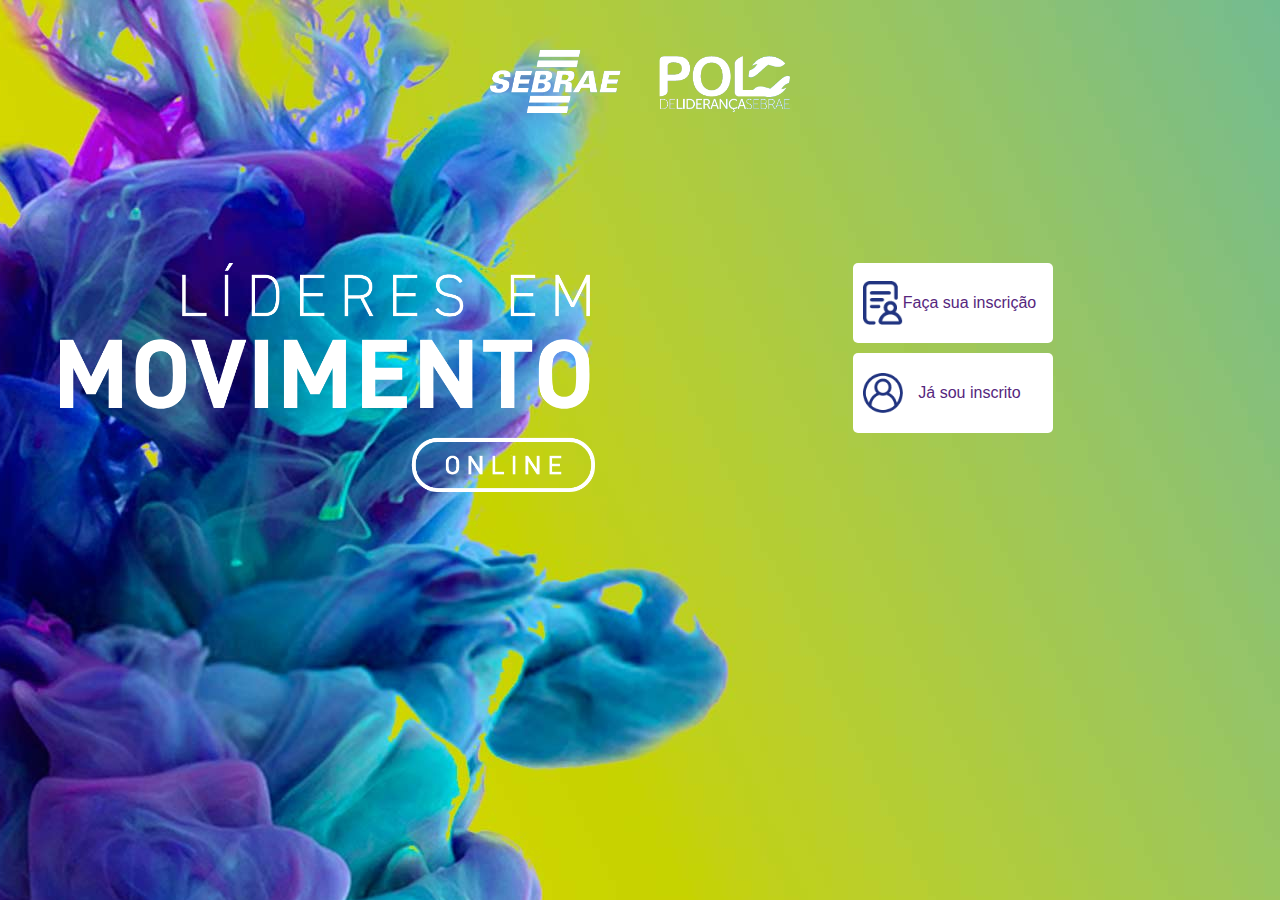
<file: index.html>
<!doctype html>
<html lang="pt-br">
  <head>
    <!-- Required meta tags -->
    <meta charset="utf-8">
    <meta name="viewport" content="width=device-width, initial-scale=1, shrink-to-fit=no">
    <!-- Bootstrap CSS -->
    <link rel="stylesheet" href="https://stackpath.bootstrapcdn.com/bootstrap/4.3.1/css/bootstrap.min.css" integrity="sha384-ggOyR0iXCbMQv3Xipma34MD+dH/1fQ784/j6cY/iJTQUOhcWr7x9JvoRxT2MZw1T" crossorigin="anonymous">
    <link rel="stylesheet" href="/css/enter.css">
    <title>Entrar | Sebrae Lideres em Movimento 360</title>
  </head>
  <body>

    <div class="box1">
        <div class="container">
            <div class="row">
                <div class="col-lg-12 text-center" id="loginho">
                    <img src="/img/logo2.png" alt="">
                </div>
                <div class="col-lg-6" id="logo">
                    <img src="/img/logo.png" alt="">
                </div>
                <div class="col-lg-6" id="selecione">
                <button type="button" id="cadastrar">Faça sua inscrição</button>
                <button type="button" id="cadastrado">Já sou inscrito</button>
                </div>
                <div class="col-lg-6" id="formCadastrar">
                  <div id="alinha10"> 
                    <p>Faça sua Inscrição</p>
                    <a href="#" id="1"><img src="/img/back1.png" alt=""></a>

                  </div>
                   
                    <input type="text" name="nomeSebraeLideres" id="nomeSebraeLideres" placeholder="Nome*">
                    <input type="text" name="cpfSebraeLideres" id="cpfSebraeLideres" placeholder="CPF*">
                    <input type="text" name="cidadeSebraeLideres" id="cidadeSebraeLideres" placeholder="Cidade*">
                    <select id="estadoSebraeLideres" name="estadoSebraeLideres">
                        <option value="estado" selected disabled>Estado*</option>
                        <option value="AC">AC</option>
                        <option value="AL">AL</option>
                        <option value="AP">AP</option>
                        <option value="AM">AM</option>
                        <option value="BA">BA</option>
                        <option value="CE">CE</option>
                        <option value="DF">DF</option>
                        <option value="ES">ES</option>
                        <option value="GO">GO</option>
                        <option value="MA">MA</option>
                        <option value="MT">MT</option>
                        <option value="MS">MS</option>
                        <option value="MG">MG</option>
                        <option value="PA">PA</option>
                        <option value="PB">PB</option>
                        <option value="PR">PR</option>
                        <option value="PE">PE</option>
                        <option value="PI">PI</option>
                        <option value="RJ">RJ</option>
                        <option value="RN">RN</option>
                        <option value="RS">RS</option>
                        <option value="RO">RO</option>
                        <option value="RR">RR</option>
                        <option value="SC">SC</option>
                        <option value="SP">SP</option>
                        <option value="SE">SE</option>
                        <option value="TO">TO</option>
                      </select>
                      <select id="sexoSebraeLideres" name="sexoSebraeLideres">
                        <option value="selecione" disabled selected>Sexo*</option>
                        <option value="masculino">Masculino</option>
                        <option value="feminino">Feminino</option>
                      </select>
                      <input type="email" name="emailSebraeLideres" id="emailSebraeLideres" placeholder="E-mail*">
                      <input type="text" name="datanascimentoSebraeLideres" id="datanascimentoSebraeLideres" placeholder="Data de Nascimento*">
                      <input type="tel" name="celularSebraeLideres" id="celularSebraeLideres" placeholder="Celular*">
                      <input type="text" name="cnpjSebraeLideres" id="cnpjSebraeLideres" placeholder="CNPJ">
                      <input type="text" name="empresaSebraeLideres" id="empresaSebraeLideres" placeholder="Empresa">
                      <input type="text" name="cargoSebraeLideres" id="cargoSebraeLideres" placeholder="Cargo">
                      <input type="text" name="codigovipSebraeLideres" id="codigovipSebraeLideres" placeholder="Codigo VIP">
                      <button type="button">Entrar</button>
                </div>
                <div class="col-lg-6" id="formCadastrado">
                  <div id="alinha10">
                    <p>Já sou inscrito</p>
                    <a href="#" id="2"><img src="/img/back1.png" alt=""></a>

                  </div>
                 
                    <input type="text" name="cpfcadastradoSebraeLideres" id="cpfcadastradoSebraeLideres" placeholder="CPF*">
                    <button type="button">Entrar</button>
                </div>
            </div>
        </div>
    </div>

    <!-- Optional JavaScript -->
    <!-- jQuery first, then Popper.js, then Bootstrap JS -->
    <script src="https://code.jquery.com/jquery-3.3.1.slim.min.js" integrity="sha384-q8i/X+965DzO0rT7abK41JStQIAqVgRVzpbzo5smXKp4YfRvH+8abtTE1Pi6jizo" crossorigin="anonymous"></script>
    <script src="https://cdnjs.cloudflare.com/ajax/libs/popper.js/1.14.7/umd/popper.min.js" integrity="sha384-UO2eT0CpHqdSJQ6hJty5KVphtPhzWj9WO1clHTMGa3JDZwrnQq4sF86dIHNDz0W1" crossorigin="anonymous"></script>
    <script src="https://stackpath.bootstrapcdn.com/bootstrap/4.3.1/js/bootstrap.min.js" integrity="sha384-JjSmVgyd0p3pXB1rRibZUAYoIIy6OrQ6VrjIEaFf/nJGzIxFDsf4x0xIM+B07jRM" crossorigin="anonymous"></script>
    <script>
         
         $('#cadastrar').on('click', function() {
            $('#selecione').hide(300);
            $('#formCadastrar').show(300);
        });


        $('#cadastrado').on('click', function() {
            $('#selecione').hide(300);
            $('#formCadastrado').show(300);
        });



        $('#1').on('click', function() {
            $('#selecione').show(300);
            $('#formCadastrar').hide(300);
        });

        

        $('#2').on('click', function() {
            $('#selecione').show(300);
            $('#formCadastrado').hide(300);
        });

 


    </script>
  </body>
</html>
</file>
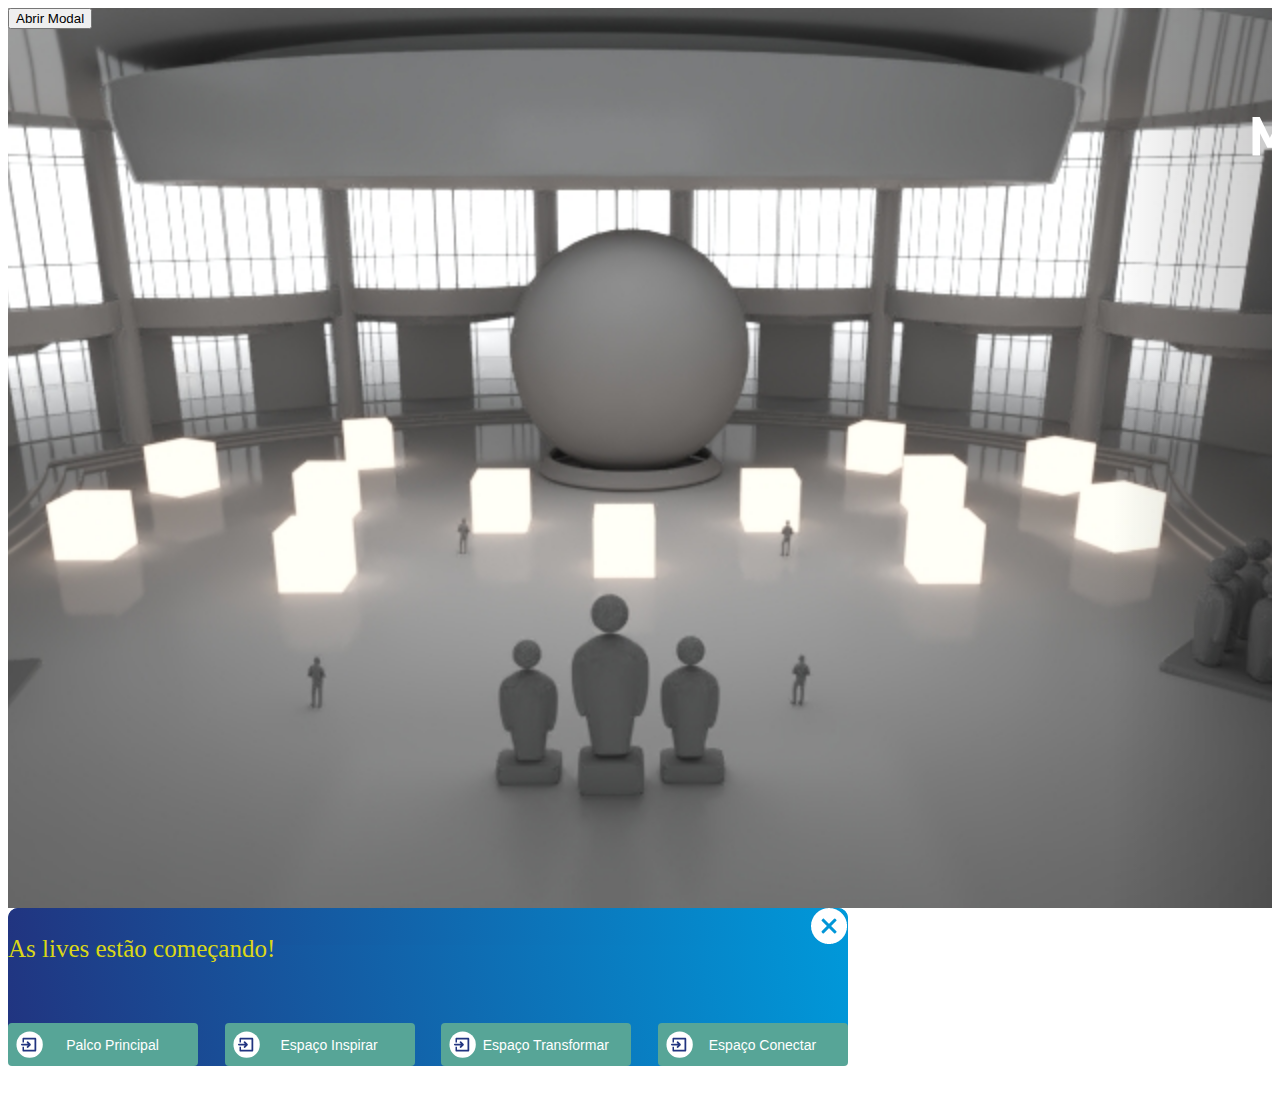
<file: modalaviso.html>
<!doctype html>
<html lang="pt-br">
  <head>
    <!-- Required meta tags -->
    <meta charset="utf-8">
    <meta name="viewport" content="width=device-width, initial-scale=1, shrink-to-fit=no">

    <!-- Bootstrap CSS -->
    <link rel="stylesheet" href="https://cdn.jsdelivr.net/npm/bootstrap@4.5.3/dist/css/bootstrap.min.css" integrity="sha384-TX8t27EcRE3e/ihU7zmQxVncDAy5uIKz4rEkgIXeMed4M0jlfIDPvg6uqKI2xXr2" crossorigin="anonymous">
    <link rel="stylesheet" href="/css/modalaviso.css">
    <title>Modal | Sebrae Lideres em Movimento 360</title>
  </head>
  <body>



    <div class="background">
        <div class="container">
            <div class="row">
                <div class="col-12 text-center">
                    <button type="button" class="btn btn-primary" data-toggle="modal" data-target="#modalAviso">
                        Abrir Modal
                      </button>
                      
                </div>
            </div>
        </div>
    </div>

    


  <!-- Modal -->
  <div class="modal fade" id="modalAviso" tabindex="-1" role="dialog" aria-labelledby="modalAviso" aria-hidden="true">
    <div class="modal-dialog modal-dialog-top" role="document">
      <div class="modal-content">
        <div class="modal-header">
          <img src="/img/close.png" alt="close" data-dismiss="modal" aria-label="Close">
        </div>
        <div class="modal-body">
            <div class="container-fluid">
                <div class="row">
                    <div class="col-lg-12 text-center">
                        <p>As lives estão começando!</p>
                    </div>
                    <div class="col-lg-12" id="btnAviso">
                        <button>Palco Principal</button>
                        <button>Espaço Inspirar</button>
                        <button>Espaço Transformar</button>
                        <button>Espaço Conectar</button>
                    </div>
                </div>
            </div>
        </div>
   
        
      </div>
    </div>
  </div>




    <!-- Optional JavaScript -->
    <!-- jQuery first, then Popper.js, then Bootstrap JS -->
    <script
    src="https://code.jquery.com/jquery-3.5.1.min.js"
    integrity="sha256-9/aliU8dGd2tb6OSsuzixeV4y/faTqgFtohetphbbj0="
    crossorigin="anonymous"></script>
    <script src="https://cdnjs.cloudflare.com/ajax/libs/popper.js/1.14.7/umd/popper.min.js" integrity="sha384-UO2eT0CpHqdSJQ6hJty5KVphtPhzWj9WO1clHTMGa3JDZwrnQq4sF86dIHNDz0W1" crossorigin="anonymous"></script>
    <script src="https://stackpath.bootstrapcdn.com/bootstrap/4.3.1/js/bootstrap.min.js" integrity="sha384-JjSmVgyd0p3pXB1rRibZUAYoIIy6OrQ6VrjIEaFf/nJGzIxFDsf4x0xIM+B07jRM" crossorigin="anonymous"></script>
  
 

  </body>
</html>
</file>
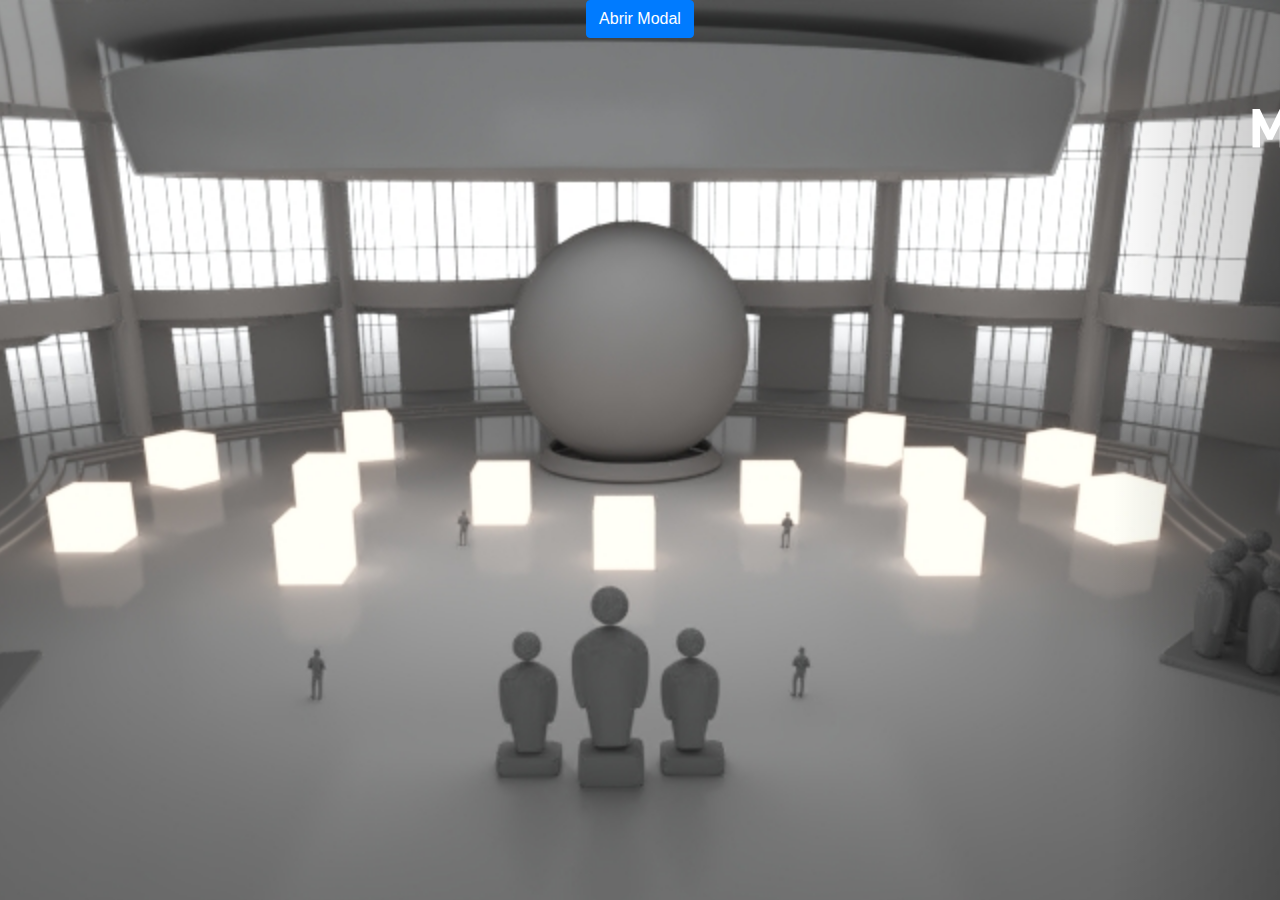
<file: modalfoto1.html>
<!doctype html>
<html lang="pt-br">
  <head>
    <!-- Required meta tags -->
    <meta charset="utf-8">
    <meta name="viewport" content="width=device-width, initial-scale=1, shrink-to-fit=no">

    <!-- Bootstrap CSS -->
    <link rel="stylesheet" href="https://stackpath.bootstrapcdn.com/bootstrap/4.3.1/css/bootstrap.min.css" integrity="sha384-ggOyR0iXCbMQv3Xipma34MD+dH/1fQ784/j6cY/iJTQUOhcWr7x9JvoRxT2MZw1T" crossorigin="anonymous">
    <link rel="stylesheet" href="/css/modalfoto1.css">
    <title>Modal | Sebrae Lideres em Movimento 360</title>
  </head>
  <body>
    <div class="background">
        <div class="container">
            <div class="row">
                <div class="col-12 text-center">
                    <button type="button" class="btn btn-primary" data-toggle="modal" data-target="#modalFoto1">
                        Abrir Modal
                      </button>
                      
                </div>
            </div>
        </div>
    </div>

    
  <!-- Modal -->


  
  <div class="modal fade" id="modalFoto1" tabindex="-1" role="dialog" aria-labelledby="modalFoto1" aria-hidden="true">
    <div class="modal-dialog modal-dialog-centered" role="document">
      <div class="modal-content">
        <div class="modal-header">
          <img src="/img/close.png" alt="close" data-dismiss="modal" aria-label="Close">
        </div>
        <div class="modal-body">
          <div class="container-fluid">
              <div class="row">
                  <div class="col-lg-3 col-sm-12" id="foto">
                   <a href="#" data-toggle="modal" data-target="#modalFotoVisualiza"><img src="/img/img1.png" alt=""> </a> 
                  </div>
                  <div class="col-lg-3 col-sm-12" id="foto">
                   <a href="#" data-toggle="modal" data-target="#modalFotoVisualiza"> <img src="/img/img1.png" alt=""> </a>
                  </div>
                  <div class="col-lg-3 col-sm-12" id="foto">
                    <a href="#" data-toggle="modal" data-target="#modalFotoVisualiza">  <img src="/img/img1.png" alt=""> </a>
                  </div>
                  <div class="col-lg-3 col-sm-12" id="foto">
                    <a href="#" data-toggle="modal" data-target="#modalFotoVisualiza">    <img src="/img/img1.png" alt=""> </a>
                  </div>
               
              </div>
          </div>
        </div>
        
      </div>
    </div>
  </div>




   <!-- Modal -->
   <div class="modal fade" id="modalFotoVisualiza" tabindex="-1" role="dialog" aria-labelledby="modalFotoVisualiza" aria-hidden="true">
    <div class="modal-dialog modal-dialog-centered" role="document">
      <div class="modal-content">
        <div class="modal-header">
          <img src="/img/close.png" alt="close" data-dismiss="modal" aria-label="Close">
        </div>
        <div class="modal-body">
          <div class="container-fluid">
              <div class="row">
                  <div class="col-lg-12 col-sm-12" id="foto">
                  <img src="/img/img2.png" alt="">
                  </div>
        
          </div>
        </div>
        
      </div>
    </div>
  </div>


    <!-- Optional JavaScript -->
    <!-- jQuery first, then Popper.js, then Bootstrap JS -->
    <script src="https://code.jquery.com/jquery-3.3.1.slim.min.js" integrity="sha384-q8i/X+965DzO0rT7abK41JStQIAqVgRVzpbzo5smXKp4YfRvH+8abtTE1Pi6jizo" crossorigin="anonymous"></script>
    <script src="https://cdnjs.cloudflare.com/ajax/libs/popper.js/1.14.7/umd/popper.min.js" integrity="sha384-UO2eT0CpHqdSJQ6hJty5KVphtPhzWj9WO1clHTMGa3JDZwrnQq4sF86dIHNDz0W1" crossorigin="anonymous"></script>
    <script src="https://stackpath.bootstrapcdn.com/bootstrap/4.3.1/js/bootstrap.min.js" integrity="sha384-JjSmVgyd0p3pXB1rRibZUAYoIIy6OrQ6VrjIEaFf/nJGzIxFDsf4x0xIM+B07jRM" crossorigin="anonymous"></script>
  </body>
</html>
</file>
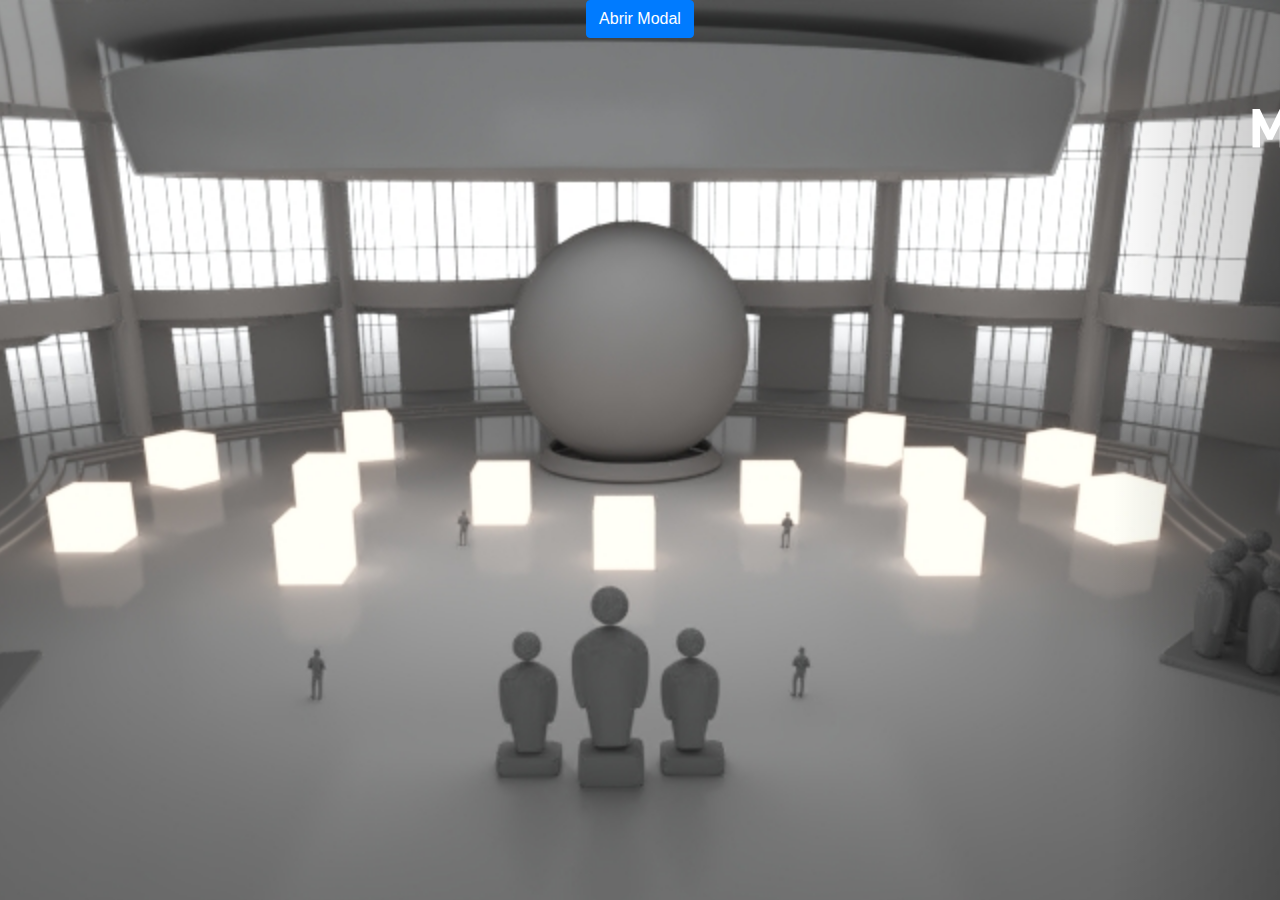
<file: modalpdf1.html>
<!doctype html>
<html lang="pt-br">
  <head>
    <!-- Required meta tags -->
    <meta charset="utf-8">
    <meta name="viewport" content="width=device-width, initial-scale=1, shrink-to-fit=no">

    <!-- Bootstrap CSS -->
    <link rel="stylesheet" href="https://stackpath.bootstrapcdn.com/bootstrap/4.3.1/css/bootstrap.min.css" integrity="sha384-ggOyR0iXCbMQv3Xipma34MD+dH/1fQ784/j6cY/iJTQUOhcWr7x9JvoRxT2MZw1T" crossorigin="anonymous">
    <link rel="stylesheet" href="/css/modalpdf1.css">
    <title>Modal | Sebrae Lideres em Movimento 360</title>
  </head>
  <body>

    <div class="background">
        <div class="container">
            <div class="row">
                <div class="col-12 text-center">
                    <button type="button" class="btn btn-primary" data-toggle="modal" data-target="#modalPdf1">
                        Abrir Modal
                      </button>
                      
                </div>
            </div>
        </div>
    </div>



  <!-- Modal -->
  <div class="modal fade" id="modalPdf1" tabindex="-1" role="dialog" aria-labelledby="modalPdf1" aria-hidden="true">
    <div class="modal-dialog modal-dialog-centered" role="document">
      <div class="modal-content">
        <div class="modal-header">
          <img src="/img/close.png" alt="close" data-dismiss="modal" aria-label="Close">
        </div>
        <div class="modal-body">
          <div class="container-fluid">
              <div class="row">
                  <div class="col-lg-6 col-sm-12" id="info">
                      <h6>Inteiras para Liderar</h6>
                      <p>Transformação e empoderamento
                        pessoal para mulheres líderes e 
                        protagonistas em organizações e
                        causas fundamentais.</p>
                        <p>Saiba mais e fortaleça suas habilidades.</p>
                  </div>
                  <div class="col-lg-6 col-sm-12" id="download">
                      <img src="/img/download.png" alt="">
                      <p>BAIXAR PDF 002</p>
                      <p>consectetur adipiscing 
                        elit, sed do eiusmod</p>
                  </div>
              </div>
          </div>
        </div>
        
      </div>
    </div>
  </div>
    <!-- Optional JavaScript -->
    <!-- jQuery first, then Popper.js, then Bootstrap JS -->
    <script src="https://code.jquery.com/jquery-3.3.1.slim.min.js" integrity="sha384-q8i/X+965DzO0rT7abK41JStQIAqVgRVzpbzo5smXKp4YfRvH+8abtTE1Pi6jizo" crossorigin="anonymous"></script>
    <script src="https://cdnjs.cloudflare.com/ajax/libs/popper.js/1.14.7/umd/popper.min.js" integrity="sha384-UO2eT0CpHqdSJQ6hJty5KVphtPhzWj9WO1clHTMGa3JDZwrnQq4sF86dIHNDz0W1" crossorigin="anonymous"></script>
    <script src="https://stackpath.bootstrapcdn.com/bootstrap/4.3.1/js/bootstrap.min.js" integrity="sha384-JjSmVgyd0p3pXB1rRibZUAYoIIy6OrQ6VrjIEaFf/nJGzIxFDsf4x0xIM+B07jRM" crossorigin="anonymous"></script>
  </body>
</html>
</file>
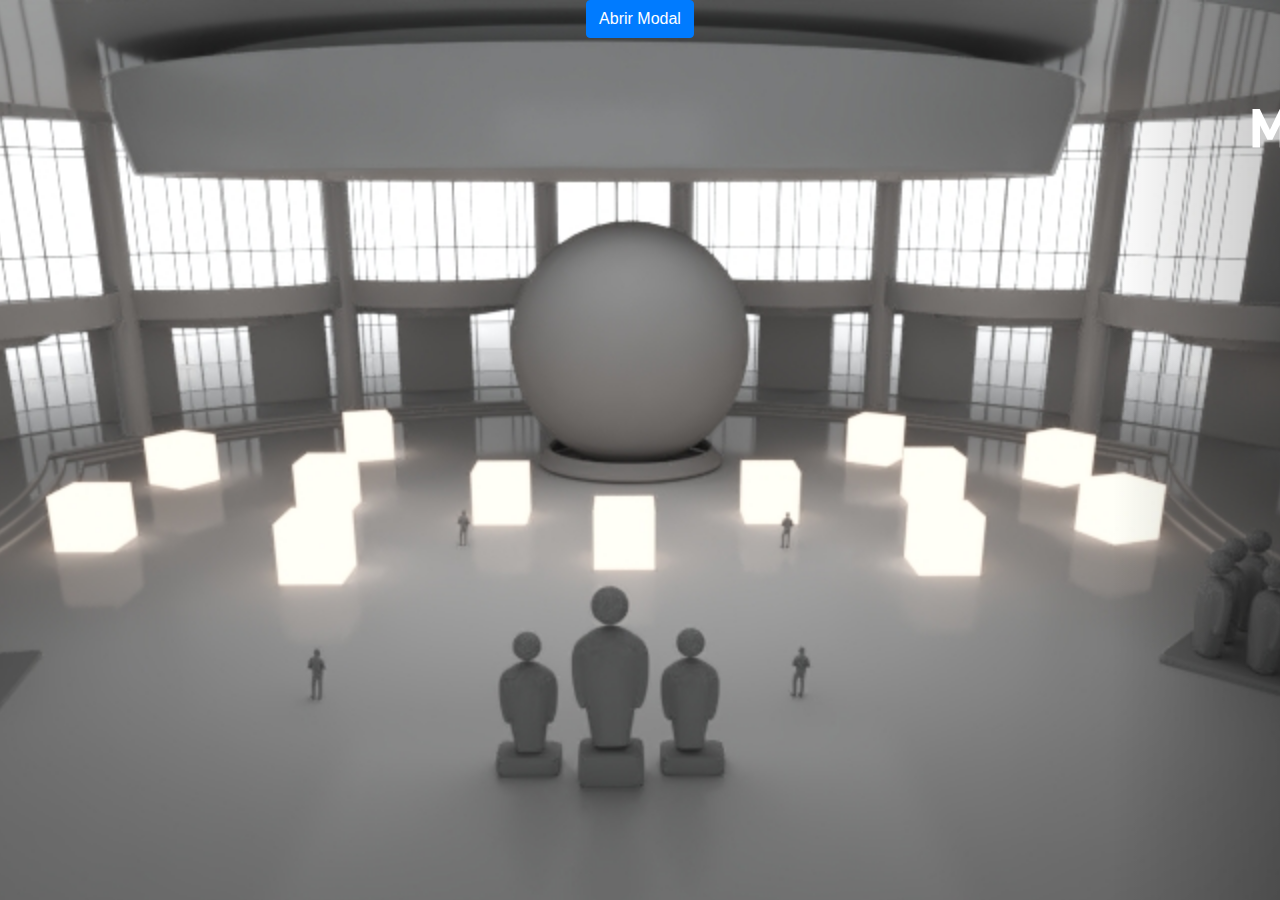
<file: modalpdf2.html>
<!doctype html>
<html lang="pt-br">
  <head>
    <!-- Required meta tags -->
    <meta charset="utf-8">
    <meta name="viewport" content="width=device-width, initial-scale=1, shrink-to-fit=no">

    <!-- Bootstrap CSS -->
    <link rel="stylesheet" href="https://stackpath.bootstrapcdn.com/bootstrap/4.3.1/css/bootstrap.min.css" integrity="sha384-ggOyR0iXCbMQv3Xipma34MD+dH/1fQ784/j6cY/iJTQUOhcWr7x9JvoRxT2MZw1T" crossorigin="anonymous">
    <link rel="stylesheet" href="/css/modalpdf2.css">
    <title>Modal | Sebrae Lideres em Movimento 360</title>
  </head>
  <body>

    <div class="background">
        <div class="container">
            <div class="row">
                <div class="col-12 text-center">
                    <button type="button" class="btn btn-primary" data-toggle="modal" data-target="#modalPdf2">
                        Abrir Modal
                      </button>
                      
                </div>
            </div>
        </div>
    </div>



  <!-- Modal -->
  <div class="modal fade" id="modalPdf2" tabindex="-1" role="dialog" aria-labelledby="modalPdf2" aria-hidden="true">
    <div class="modal-dialog modal-dialog-centered" role="document">
      <div class="modal-content">
        <div class="modal-header">
          <img src="/img/close.png" alt="close" data-dismiss="modal" aria-label="Close">
        </div>
        <div class="modal-body">
          <div class="container-fluid">
              <div class="row">
                <div class="col-lg-4 col-sm-12" id="download">
                    <img src="/img/download.png" alt="">
                    <p>BAIXAR PDF 001</p>
                    <p>consectetur adipiscing 
                      elit, sed do eiusmod</p>
                </div>
                  <div class="col-lg-4 col-sm-12" id="download2">
                      <img src="/img/download.png" alt="">
                      <p>BAIXAR PDF 002</p>
                      <p>consectetur adipiscing 
                        elit, sed do eiusmod</p>
                  </div>
                  <div class="col-lg-4 col-sm-12" id="download">
                    <img src="/img/download.png" alt="">
                    <p>BAIXAR PDF 003</p>
                    <p>consectetur adipiscing 
                      elit, sed do eiusmod</p>
                </div>
              </div>
          </div>
        </div>
        
      </div>
    </div>
  </div>
    <!-- Optional JavaScript -->
    <!-- jQuery first, then Popper.js, then Bootstrap JS -->
    <script src="https://code.jquery.com/jquery-3.3.1.slim.min.js" integrity="sha384-q8i/X+965DzO0rT7abK41JStQIAqVgRVzpbzo5smXKp4YfRvH+8abtTE1Pi6jizo" crossorigin="anonymous"></script>
    <script src="https://cdnjs.cloudflare.com/ajax/libs/popper.js/1.14.7/umd/popper.min.js" integrity="sha384-UO2eT0CpHqdSJQ6hJty5KVphtPhzWj9WO1clHTMGa3JDZwrnQq4sF86dIHNDz0W1" crossorigin="anonymous"></script>
    <script src="https://stackpath.bootstrapcdn.com/bootstrap/4.3.1/js/bootstrap.min.js" integrity="sha384-JjSmVgyd0p3pXB1rRibZUAYoIIy6OrQ6VrjIEaFf/nJGzIxFDsf4x0xIM+B07jRM" crossorigin="anonymous"></script>
  </body>
</html>
</file>
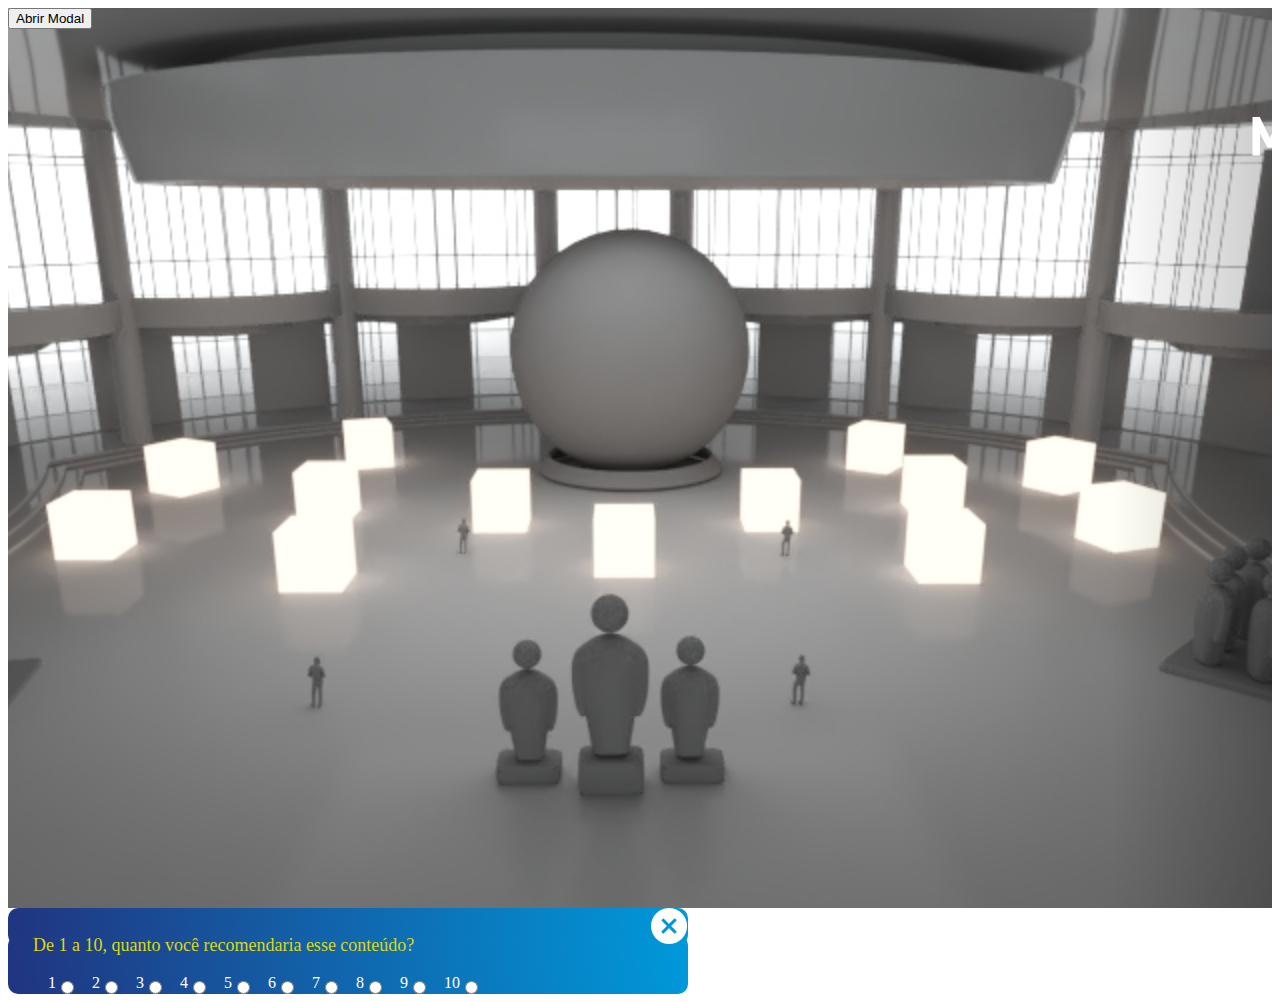
<file: modalPesquisa.html>
<!doctype html>
<html lang="pt-br">
  <head>
    <!-- Required meta tags -->
    <meta charset="utf-8">
    <meta name="viewport" content="width=device-width, initial-scale=1, shrink-to-fit=no">

    <!-- Bootstrap CSS -->
    <link rel="stylesheet" href="https://cdn.jsdelivr.net/npm/bootstrap@4.5.3/dist/css/bootstrap.min.css" integrity="sha384-TX8t27EcRE3e/ihU7zmQxVncDAy5uIKz4rEkgIXeMed4M0jlfIDPvg6uqKI2xXr2" crossorigin="anonymous">
    <link rel="stylesheet" href="/css/modalPesquisa.css">
    <title>Modal | Sebrae Lideres em Movimento 360</title>
  </head>
  <body>



    <div class="background">
        <div class="container">
            <div class="row">
                <div class="col-12 text-center">
                    <button type="button" class="btn btn-primary" data-toggle="modal" data-target="#modalPesquisa">
                        Abrir Modal
                      </button>
                      
                </div>
            </div>
        </div>
    </div>

    


  <!-- Modal -->
  <div class="modal fade" id="modalPesquisa" tabindex="-1" role="dialog" aria-labelledby="modalPesquisa" aria-hidden="true">
    <div class="modal-dialog modal-dialog-centered" role="document">
      <div class="modal-content">
        <div class="modal-header">
          <img src="/img/close.png" alt="close" data-dismiss="modal" aria-label="Close">
        </div>
        <div class="modal-body">
            <div class="nota_conteudo">
                <p>De 1 a 10, quanto você recomendaria esse conteúdo?</p>
                <div class="nota_conteudo_radio">
                <div style="display: flex; flex-direction: row;" >
                  <label for="conteudo">1</label>
                  <input type="radio" name="conteudo" id="1_conteudo">
                  <label for="conteudo">2</label>
                  <input type="radio" name="conteudo" id="2_conteudo">
                  <label for="conteudo">3</label>
                  <input type="radio" name="conteudo" id="3_conteudo">
                  <label for="conteudo">4</label>
                  <input type="radio" name="conteudo" id="4_conteudo">
                  <label for="conteudo">5</label>
                  <input type="radio" name="conteudo" id="5_conteudo">
                </div>
                <div style="display: flex; flex-direction: row;" >                  
                  <label for="conteudo">6</label>
                  <input type="radio" name="conteudo" id="6_conteudo">
                  <label for="conteudo">7</label>
                  <input type="radio" name="conteudo" id="7_conteudo">
                  <label for="conteudo">8</label>
                  <input type="radio" name="conteudo" id="8_conteudo">
                  <label for="conteudo">9</label>
                  <input type="radio" name="conteudo" id="9_conteudo">
                  <label for="conteudo">10</label>
                  <input type="radio" name="conteudo" id="10_conteudo">
                </div>
              </div>
            </div>            
            <div class="comentario" id="campocomentario">
              <p id="txtSecondQuestion">Gostaria de deixar algum comentário ou segestão?</p>
              <div class="alinha">
              <input type="text" name="comentario_enviar" id="comentario_enviar" placeholder="Escrever comentário">
              <button type="button" id="enviarPesquisa">Enviar</button>
              <p id="sucess">Feedback Enviado com sucesso!</p>
              </div>
            </div>
        </div>
        
      </div>
    </div>
  </div>




    <!-- Optional JavaScript -->
    <!-- jQuery first, then Popper.js, then Bootstrap JS -->
    <script
    src="https://code.jquery.com/jquery-3.5.1.min.js"
    integrity="sha256-9/aliU8dGd2tb6OSsuzixeV4y/faTqgFtohetphbbj0="
    crossorigin="anonymous"></script>
    <script src="https://cdnjs.cloudflare.com/ajax/libs/popper.js/1.14.7/umd/popper.min.js" integrity="sha384-UO2eT0CpHqdSJQ6hJty5KVphtPhzWj9WO1clHTMGa3JDZwrnQq4sF86dIHNDz0W1" crossorigin="anonymous"></script>
    <script src="https://stackpath.bootstrapcdn.com/bootstrap/4.3.1/js/bootstrap.min.js" integrity="sha384-JjSmVgyd0p3pXB1rRibZUAYoIIy6OrQ6VrjIEaFf/nJGzIxFDsf4x0xIM+B07jRM" crossorigin="anonymous"></script>
  
    <script>
      document.getElementById("1_conteudo").addEventListener("change", function(event) {        
                $("#txtSecondQuestion").html("Teste1");
        $("#campocomentario").css("display", "block");
      });
      document.getElementById("2_conteudo").addEventListener("change", function(event) {    
        $("#txtSecondQuestion").html("Teste1");
        $("#campocomentario").css("display", "block");
      });
      document.getElementById("3_conteudo").addEventListener("change", function(event) {    
        $("#txtSecondQuestion").html("Teste1");
        $("#campocomentario").css("display", "block");
      });
      document.getElementById("4_conteudo").addEventListener("change", function(event) {  
        $("#txtSecondQuestion").html("Teste1");
        $("#campocomentario").css("display", "block");
      });
      document.getElementById("5_conteudo").addEventListener("change", function(event) {   
        $("#txtSecondQuestion").html("Teste1");
        $("#campocomentario").css("display", "block");
      });
      document.getElementById("6_conteudo").addEventListener("change", function(event) {   
        $("#txtSecondQuestion").html("Teste1");
        $("#campocomentario").css("display", "block");
      });
      document.getElementById("7_conteudo").addEventListener("change", function(event) {    
        $("#txtSecondQuestion").html("Teste2");
        $("#campocomentario").css("display", "block");
      });
      document.getElementById("8_conteudo").addEventListener("change", function(event) {    
        $("#txtSecondQuestion").html("Teste2");
        $("#campocomentario").css("display", "block");
      });
      document.getElementById("9_conteudo").addEventListener("change", function(event) {   
        $("#txtSecondQuestion").html("Teste3");
        $("#campocomentario").css("display", "block");
      });
      document.getElementById("10_conteudo").addEventListener("change", function(event) {    
        $("#txtSecondQuestion").html("Teste4");
        $("#campocomentario").css("display", "block");
      });



      document.getElementById("enviarPesquisa").addEventListener("click", function(event) {    
          
        let conteudo1Value = document.getElementById("1_conteudo").checked;
        let conteudo2Value = document.getElementById("2_conteudo").checked;
        let conteudo3Value = document.getElementById("3_conteudo").checked;
        let conteudo4Value = document.getElementById("4_conteudo").checked;
        let conteudo5Value = document.getElementById("5_conteudo").checked;
        let conteudo6Value = document.getElementById("6_conteudo").checked;
        let conteudo7Value = document.getElementById("7_conteudo").checked;
        let conteudo8Value = document.getElementById("8_conteudo").checked;
        let conteudo9Value = document.getElementById("9_conteudo").checked;
        let conteudo10Value = document.getElementById("10_conteudo").checked;
  
        let notaconteudo = 0;
        let tipopergunta = 0;

        if(conteudo1Value){
          notaconteudo = 1;
          tipopergunta = 1;
        }
        if(conteudo2Value){
          notaconteudo = 2;
          tipopergunta = 1;
        }
        if(conteudo3Value){
          notaconteudo = 3;
          tipopergunta = 1;
        }
        if(conteudo4Value){
          notaconteudo = 4;
          tipopergunta = 1;
        }
        if(conteudo5Value){
          notaconteudo = 5;
          tipopergunta = 1;
        }
        if(conteudo6Value){
          notaconteudo = 6;
          tipopergunta = 1;
        }
        if(conteudo7Value){
          notaconteudo = 7;
          tipopergunta = 2;
        }
        if(conteudo8Value){
          notaconteudo = 8;
          tipopergunta = 2;
        }
        if(conteudo9Value){
          notaconteudo = 9;
          tipopergunta = 3;
        }
        if(conteudo10Value){
          notaconteudo = 10;
          tipopergunta = 4;
        }
        

        if(notaconteudo != 0 ){
          let  resposta_pesquisa = document.getElementById("comentario_enviar").value;
          console.log(resposta_pesquisa);
          console.log(notaconteudo);
          console.log(tipopergunta);
        }

      });
    </script>

  </body>
</html>
</file>
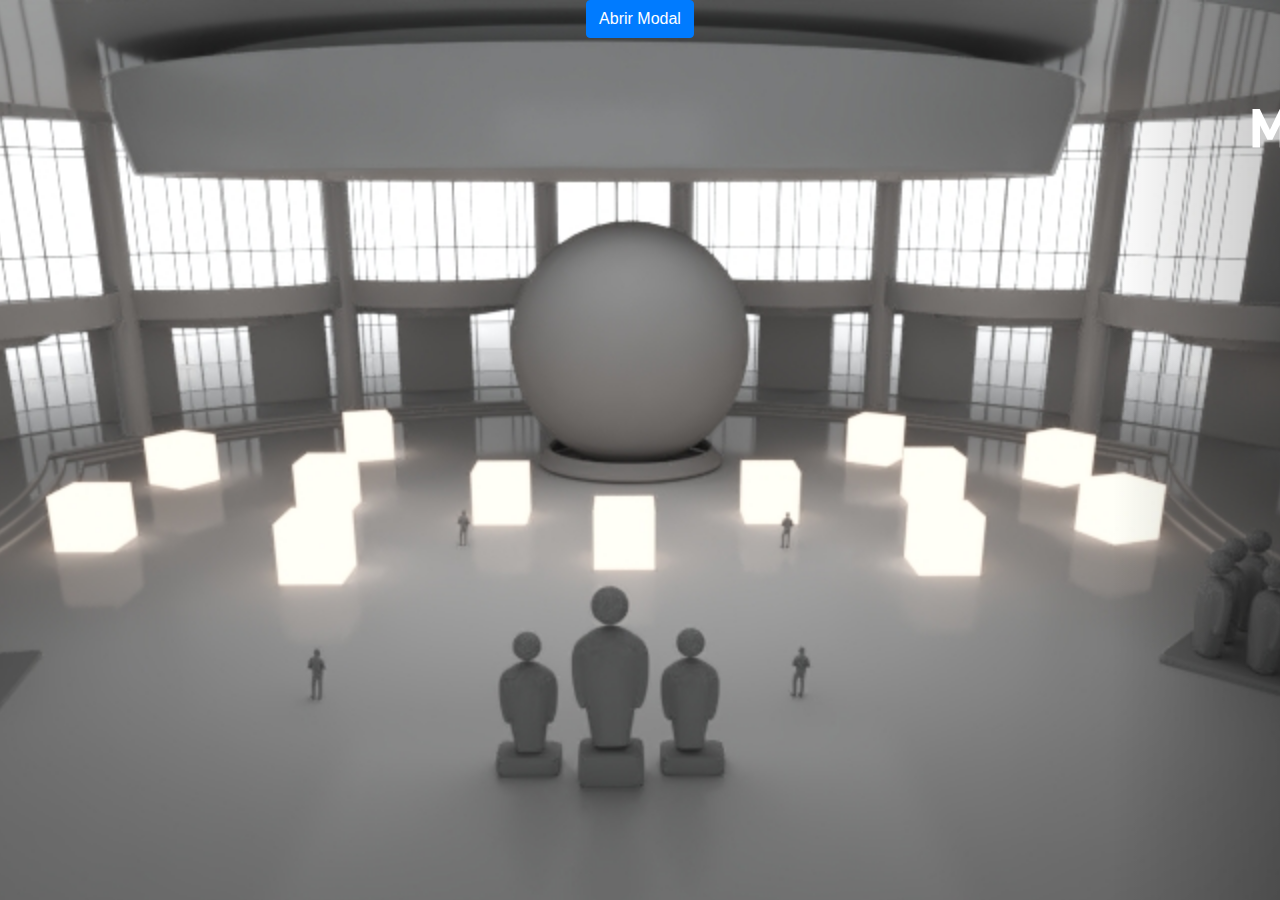
<file: modalselecione.html>
<!doctype html>
<html lang="pt-br">
  <head>
    <!-- Required meta tags -->
    <meta charset="utf-8">
    <meta name="viewport" content="width=device-width, initial-scale=1, shrink-to-fit=no">

    <!-- Bootstrap CSS -->
    <link rel="stylesheet" href="https://stackpath.bootstrapcdn.com/bootstrap/4.3.1/css/bootstrap.min.css" integrity="sha384-ggOyR0iXCbMQv3Xipma34MD+dH/1fQ784/j6cY/iJTQUOhcWr7x9JvoRxT2MZw1T" crossorigin="anonymous">
    <link rel="stylesheet" href="/css/modalselecione.css">
    <title>Modal | Sebrae Lideres em Movimento 360</title>
  </head>
  <body>

    <div class="background">
        <div class="container">
            <div class="row">
                <div class="col-12 text-center">
                    <button type="button" class="btn btn-primary" data-toggle="modal" data-target="#modalSelecione">
                        Abrir Modal
                      </button>
                      
                </div>
            </div>
        </div>
    </div>



  <!-- Modal -->
  <div class="modal fade" id="modalSelecione" tabindex="-1" role="dialog" aria-labelledby="modalSelecione" aria-hidden="true">
    <div class="modal-dialog modal-dialog-centered" role="document">
      <div class="modal-content">
        <div class="modal-header">
          <img src="/img/close.png" alt="close" data-dismiss="modal" aria-label="Close">
        </div>
        <div class="modal-body">
          <div class="container-fluid">
              <div class="row">
                <div class="col-lg-6 col-sm-12" >
                    <div id="download">
                    <img src="/img/download.png" alt="">
                    <p>BAIXAR PDF 002</p>
                    <p>consectetur adipiscing 
                      elit, sed do eiusmod</p>
                    </div>
                </div>

                <div class="col-lg-6 col-sm-12" >
                    <div id="download">
                    <img src="/img/play.png" alt="">
                    <p>Assita o video</p>
                    <p>consectetur adipiscing 
                      elit, sed do eiusmod</p>
                    </div>
                </div>
              </div>
          </div>
        </div>
        
      </div>
    </div>
  </div>
    <!-- Optional JavaScript -->
    <!-- jQuery first, then Popper.js, then Bootstrap JS -->
    <script src="https://code.jquery.com/jquery-3.3.1.slim.min.js" integrity="sha384-q8i/X+965DzO0rT7abK41JStQIAqVgRVzpbzo5smXKp4YfRvH+8abtTE1Pi6jizo" crossorigin="anonymous"></script>
    <script src="https://cdnjs.cloudflare.com/ajax/libs/popper.js/1.14.7/umd/popper.min.js" integrity="sha384-UO2eT0CpHqdSJQ6hJty5KVphtPhzWj9WO1clHTMGa3JDZwrnQq4sF86dIHNDz0W1" crossorigin="anonymous"></script>
    <script src="https://stackpath.bootstrapcdn.com/bootstrap/4.3.1/js/bootstrap.min.js" integrity="sha384-JjSmVgyd0p3pXB1rRibZUAYoIIy6OrQ6VrjIEaFf/nJGzIxFDsf4x0xIM+B07jRM" crossorigin="anonymous"></script>
  </body>
</html>
</file>
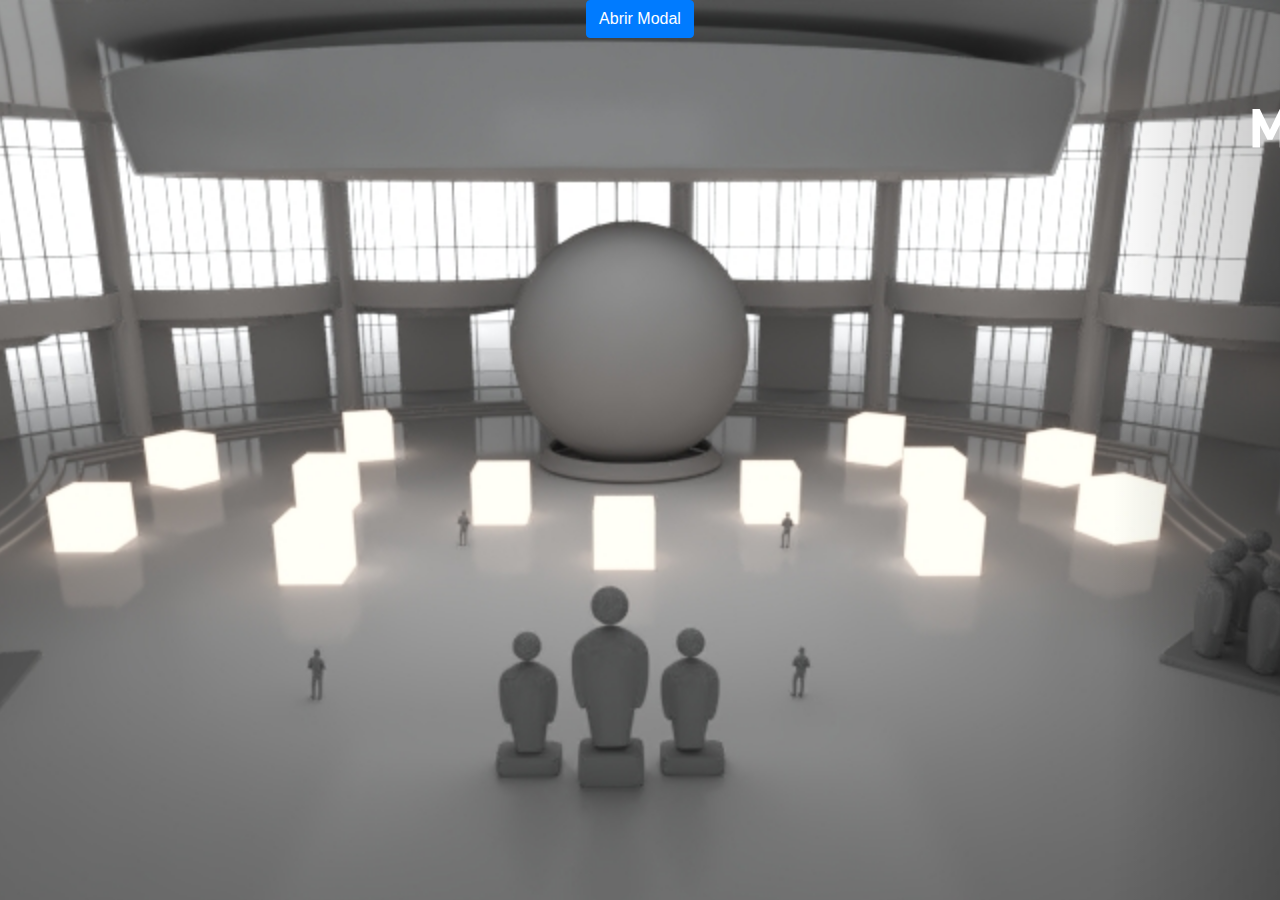
<file: modalvideo1.html>
<!doctype html>
<html lang="pt-br">
  <head>
    <!-- Required meta tags -->
    <meta charset="utf-8">
    <meta name="viewport" content="width=device-width, initial-scale=1, shrink-to-fit=no">

    <!-- Bootstrap CSS -->
    <link rel="stylesheet" href="https://stackpath.bootstrapcdn.com/bootstrap/4.3.1/css/bootstrap.min.css" integrity="sha384-ggOyR0iXCbMQv3Xipma34MD+dH/1fQ784/j6cY/iJTQUOhcWr7x9JvoRxT2MZw1T" crossorigin="anonymous">
    <link rel="stylesheet" href="/css/modalvideo1.css">
    <title>Modal | Sebrae Lideres em Movimento 360</title>
  </head>
  <body>

    <div class="background">
        <div class="container">
            <div class="row">
                <div class="col-12 text-center">
                    <button type="button" class="btn btn-primary" data-toggle="modal" data-target="#modalVideo1">
                        Abrir Modal
                      </button>
                      
                </div>
            </div>
        </div>
    </div>



  <!-- Modal -->
  <div class="modal fade" id="modalVideo1" tabindex="-1" role="dialog" aria-labelledby="modalVideo1" aria-hidden="true">
    <div class="modal-dialog modal-dialog-centered" role="document">
      <div class="modal-content">
        <div class="modal-header">
          <img src="/img/close.png" alt="close" data-dismiss="modal" aria-label="Close">
        </div>
        <div class="modal-body">
          <div class="container-fluid">
              <div class="row">
                  <div class="col-lg-4 col-sm-12" id="info">
                      <h6>Inteiras para Liderar</h6>
                      <p>Transformação e empoderamento
                        pessoal para mulheres líderes e 
                        protagonistas em organizações e
                        causas fundamentais.</p>
                        <p>Saiba mais e fortaleça suas habilidades.</p>
                  </div>
                  <div class="col-lg-8 col-sm-12" id="video">
                    <iframe width="100%" height="auto" src="https://www.youtube.com/embed/3UQspgnb3Es" frameborder="0" allow="accelerometer; autoplay; clipboard-write; encrypted-media; gyroscope; picture-in-picture" allowfullscreen></iframe>
                  </div>
              </div>
          </div>
        </div>
        
      </div>
    </div>
  </div>
    <!-- Optional JavaScript -->
    <!-- jQuery first, then Popper.js, then Bootstrap JS -->
    <script src="https://code.jquery.com/jquery-3.3.1.slim.min.js" integrity="sha384-q8i/X+965DzO0rT7abK41JStQIAqVgRVzpbzo5smXKp4YfRvH+8abtTE1Pi6jizo" crossorigin="anonymous"></script>
    <script src="https://cdnjs.cloudflare.com/ajax/libs/popper.js/1.14.7/umd/popper.min.js" integrity="sha384-UO2eT0CpHqdSJQ6hJty5KVphtPhzWj9WO1clHTMGa3JDZwrnQq4sF86dIHNDz0W1" crossorigin="anonymous"></script>
    <script src="https://stackpath.bootstrapcdn.com/bootstrap/4.3.1/js/bootstrap.min.js" integrity="sha384-JjSmVgyd0p3pXB1rRibZUAYoIIy6OrQ6VrjIEaFf/nJGzIxFDsf4x0xIM+B07jRM" crossorigin="anonymous"></script>
  </body>
</html>
</file>
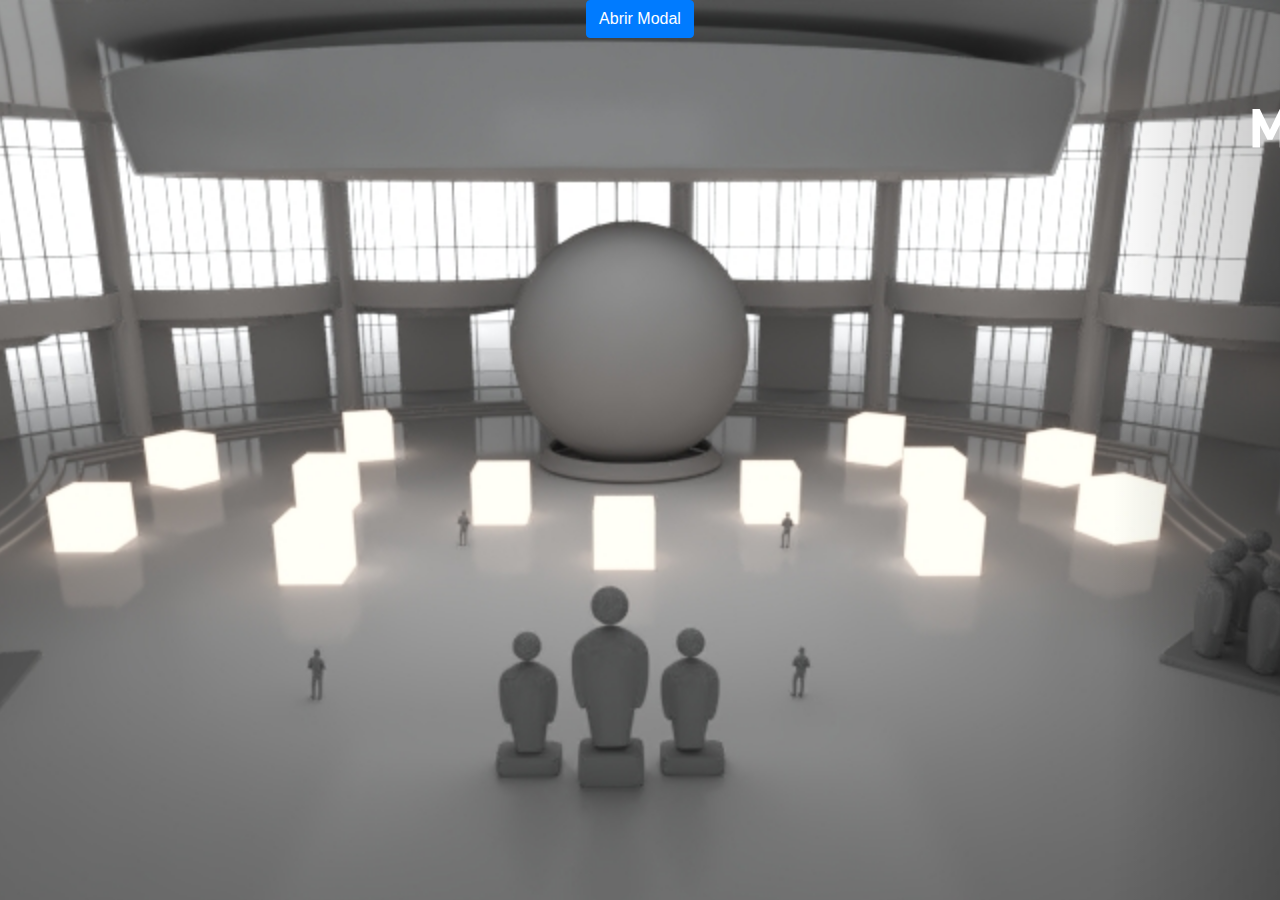
<file: modalvideo2.html>
<!doctype html>
<html lang="pt-br">
  <head>
    <!-- Required meta tags -->
    <meta charset="utf-8">
    <meta name="viewport" content="width=device-width, initial-scale=1, shrink-to-fit=no">

    <!-- Bootstrap CSS -->
    <link rel="stylesheet" href="https://stackpath.bootstrapcdn.com/bootstrap/4.3.1/css/bootstrap.min.css" integrity="sha384-ggOyR0iXCbMQv3Xipma34MD+dH/1fQ784/j6cY/iJTQUOhcWr7x9JvoRxT2MZw1T" crossorigin="anonymous">
    <link rel="stylesheet" href="/css/modalvideo2.css">
    <title>Modal | Sebrae Lideres em Movimento 360</title>
  </head>
  <body>

    <div class="background">
        <div class="container">
            <div class="row">
                <div class="col-12 text-center">
                    <button type="button" class="btn btn-primary" data-toggle="modal" data-target="#modalVideo2">
                        Abrir Modal
                      </button>
                      
                </div>
            </div>
        </div>
    </div>



  <!-- Modal -->
  <div class="modal fade" id="modalVideo2" tabindex="-1" role="dialog" aria-labelledby="modalVideo2" aria-hidden="true">
    <div class="modal-dialog modal-dialog-centered" role="document">
      <div class="modal-content">
        <div class="modal-header">
          <img src="/img/close.png" alt="close" data-dismiss="modal" aria-label="Close">
        </div>
        <div class="modal-body">
          <div class="container-fluid">
              <div class="row">
                  <div class="col-lg-4 col-sm-12" id="info">
                      <h6>Videos</h6>
                      <p>Transformação e empoderamento
                        pessoal para mulheres líderes e 
                        protagonistas em organizações e
                        causas fundamentais.</p>
                      
                  </div>
                  <div class="col-lg-8 col-sm-12" id="video">
                    <iframe width="auto" height="auto" src="https://www.youtube.com/embed/3UQspgnb3Es" frameborder="0" allow="accelerometer; autoplay; clipboard-write; encrypted-media; gyroscope; picture-in-picture" allowfullscreen></iframe>
                    <iframe width="auto" height="auto" src="https://www.youtube.com/embed/3UQspgnb3Es" frameborder="0" allow="accelerometer; autoplay; clipboard-write; encrypted-media; gyroscope; picture-in-picture" allowfullscreen></iframe>
                    <iframe width="auto" height="auto" src="https://www.youtube.com/embed/3UQspgnb3Es" frameborder="0" allow="accelerometer; autoplay; clipboard-write; encrypted-media; gyroscope; picture-in-picture" allowfullscreen></iframe>
                    <iframe width="auto" height="auto" src="https://www.youtube.com/embed/3UQspgnb3Es" frameborder="0" allow="accelerometer; autoplay; clipboard-write; encrypted-media; gyroscope; picture-in-picture" allowfullscreen></iframe>
                    <iframe width="auto" height="auto" src="https://www.youtube.com/embed/3UQspgnb3Es" frameborder="0" allow="accelerometer; autoplay; clipboard-write; encrypted-media; gyroscope; picture-in-picture" allowfullscreen></iframe>
                    <iframe width="auto" height="auto" src="https://www.youtube.com/embed/3UQspgnb3Es" frameborder="0" allow="accelerometer; autoplay; clipboard-write; encrypted-media; gyroscope; picture-in-picture" allowfullscreen></iframe>
                  </div>
              </div>
          </div>
        </div>
        
      </div>
    </div>
  </div>
    <!-- Optional JavaScript -->
    <!-- jQuery first, then Popper.js, then Bootstrap JS -->
    <script src="https://code.jquery.com/jquery-3.3.1.slim.min.js" integrity="sha384-q8i/X+965DzO0rT7abK41JStQIAqVgRVzpbzo5smXKp4YfRvH+8abtTE1Pi6jizo" crossorigin="anonymous"></script>
    <script src="https://cdnjs.cloudflare.com/ajax/libs/popper.js/1.14.7/umd/popper.min.js" integrity="sha384-UO2eT0CpHqdSJQ6hJty5KVphtPhzWj9WO1clHTMGa3JDZwrnQq4sF86dIHNDz0W1" crossorigin="anonymous"></script>
    <script src="https://stackpath.bootstrapcdn.com/bootstrap/4.3.1/js/bootstrap.min.js" integrity="sha384-JjSmVgyd0p3pXB1rRibZUAYoIIy6OrQ6VrjIEaFf/nJGzIxFDsf4x0xIM+B07jRM" crossorigin="anonymous"></script>
  </body>
</html>
</file>
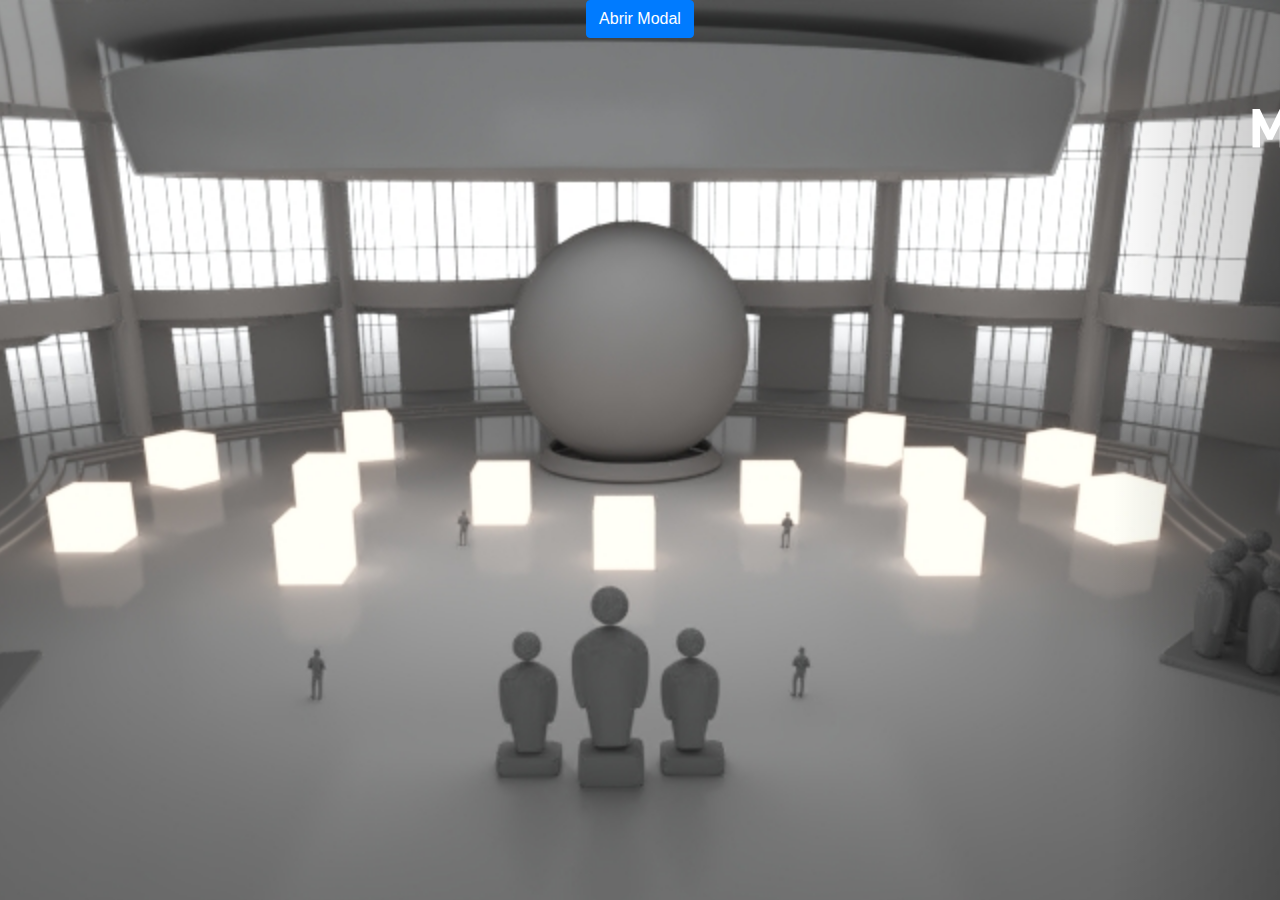
<file: modalvideo3.html>
<!doctype html>
<html lang="pt-br">
  <head>
    <!-- Required meta tags -->
    <meta charset="utf-8">
    <meta name="viewport" content="width=device-width, initial-scale=1, shrink-to-fit=no">

    <!-- Bootstrap CSS -->
    <link rel="stylesheet" href="https://stackpath.bootstrapcdn.com/bootstrap/4.3.1/css/bootstrap.min.css" integrity="sha384-ggOyR0iXCbMQv3Xipma34MD+dH/1fQ784/j6cY/iJTQUOhcWr7x9JvoRxT2MZw1T" crossorigin="anonymous">
    <link rel="stylesheet" href="/css/modalvideo3.css">
    <title>Modal | Sebrae Lideres em Movimento 360</title>
  </head>
  <body>

    

    <div class="background">
        <div class="container">
            <div class="row">
                <div class="col-12 text-center">
                    <button type="button" class="btn btn-primary" data-toggle="modal" data-target="#modalVideo3">
                        Abrir Modal
                      </button>
                      
                </div>
            </div>
        </div>
    </div>



  <!-- Modal -->
  <div class="modal fade" id="modalVideo3" tabindex="-1" role="dialog" aria-labelledby="modalVideo3" aria-hidden="true">
    <div class="modal-dialog modal-dialog-centered" role="document">
      <div class="modal-content">
        <div class="modal-header">
          <img src="/img/close.png" alt="close" data-dismiss="modal" aria-label="Close">
        </div>
        <div class="modal-body">
          <div class="container-fluid">
              <div class="row">
                  <div class="col-lg-4 col-sm-12" id="info">
                      <h6>Inteiras para Liderar</h6>
                      <p>Transformação e empoderamento
                        pessoal para mulheres líderes e 
                        protagonistas em organizações e
                        causas fundamentais.</p>
                        <p>Saiba mais e fortaleça suas habilidades.</p>
                  </div>
                  <div class="col-lg-8 col-sm-12" id="video">
                    <iframe width="100%" height="auto" src="https://www.youtube.com/embed/3UQspgnb3Es" frameborder="0" allow="accelerometer; autoplay; clipboard-write; encrypted-media; gyroscope; picture-in-picture" allowfullscreen></iframe>
                    <input type="text" id="enviaPerguntaSebrae" name="enviaPerguntaSebrae" placeholder="Envie sua pergunta">
                    <button type="submit">Enviar</button>
                    <p>Pergunta enviada com sucesso.</p>
                  </div>
              </div>
          </div>
        </div>
        
      </div>
    </div>
  </div>
    <!-- Optional JavaScript -->
    <!-- jQuery first, then Popper.js, then Bootstrap JS -->
    <script src="https://code.jquery.com/jquery-3.3.1.slim.min.js" integrity="sha384-q8i/X+965DzO0rT7abK41JStQIAqVgRVzpbzo5smXKp4YfRvH+8abtTE1Pi6jizo" crossorigin="anonymous"></script>
    <script src="https://cdnjs.cloudflare.com/ajax/libs/popper.js/1.14.7/umd/popper.min.js" integrity="sha384-UO2eT0CpHqdSJQ6hJty5KVphtPhzWj9WO1clHTMGa3JDZwrnQq4sF86dIHNDz0W1" crossorigin="anonymous"></script>
    <script src="https://stackpath.bootstrapcdn.com/bootstrap/4.3.1/js/bootstrap.min.js" integrity="sha384-JjSmVgyd0p3pXB1rRibZUAYoIIy6OrQ6VrjIEaFf/nJGzIxFDsf4x0xIM+B07jRM" crossorigin="anonymous"></script>
  </body>
</html>
</file>
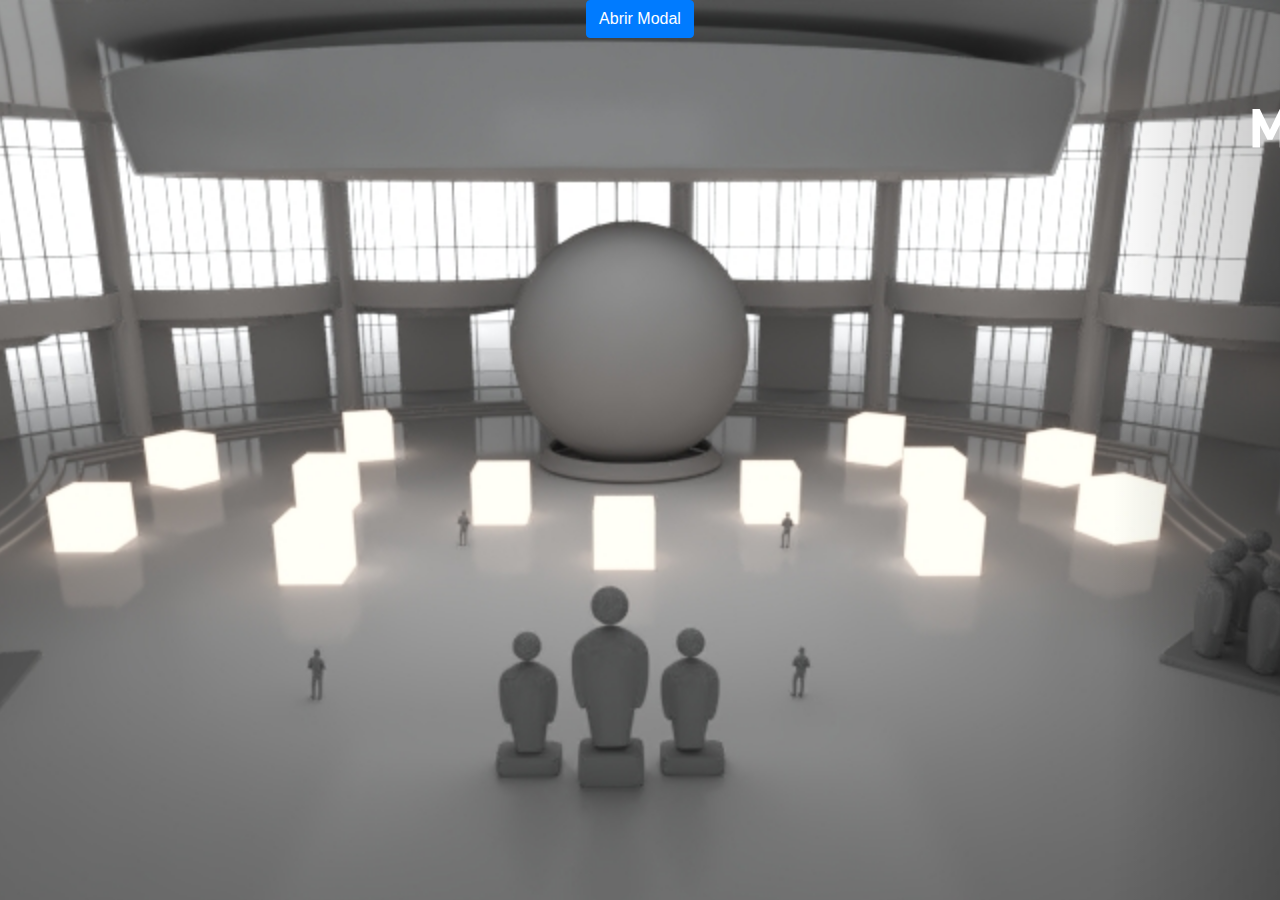
<file: modalvideoanteriores.html>
<!doctype html>
<html lang="pt-br">
   <head>
      <!-- Required meta tags -->
      <meta charset="utf-8">
      <meta name="viewport" content="width=device-width, initial-scale=1, shrink-to-fit=no">
      <!-- Bootstrap CSS -->
      <link rel="stylesheet" href="https://stackpath.bootstrapcdn.com/bootstrap/4.3.1/css/bootstrap.min.css" integrity="sha384-ggOyR0iXCbMQv3Xipma34MD+dH/1fQ784/j6cY/iJTQUOhcWr7x9JvoRxT2MZw1T" crossorigin="anonymous">
      <link rel="stylesheet" href="/css/modalvideoanteriores.css">
      <title>Modal | Sebrae Lideres em Movimento 360</title>
   </head>
   <body>
      <div class="background">
         <div class="container">
            <div class="row">
               <div class="col-12 text-center">
                  <button type="button" class="btn btn-primary" data-toggle="modal" data-target="#modalVideoAnteriores">
                  Abrir Modal
                  </button>
               </div>
            </div>
         </div>
      </div>
      <!-- Modal -->
      <div class="modal fade" id="modalVideoAnteriores" tabindex="-1" role="dialog" aria-labelledby="modalVideoAnteriores" aria-hidden="true">
         <div class="modal-dialog modal-dialog-centered" role="document">
            <div class="modal-content">
               <div class="modal-header">
                  <img src="/img/close.png" alt="close" data-dismiss="modal" aria-label="Close">
               </div>
               <div class="modal-body">
                  <div class="container-fluid">
                     <div class="row">
                        <div class="col-lg-12 text-center" id="titulo">
                           <h4>Palestras já realizadas</h4>
                        </div>
                        <div class="col-lg-12 col-sm-12" id="diaSelecione">
                           <button type="button" id="27video">27/OUT</button>
                           <button type="button" id="28video">28/OUT</button>
                           <button type="button" id="29video">29/OUT</button>
                        </div>
                        <div class="col-lg-12 col-sm-12" id="borda">
                           <div class="row" id="itemVideo27">
                              <div class="col-lg-12" id="itemVideo">
                                <a href="#"> <div class="row">
                                    <div class="col-lg-2 col-md-2 col-sm-2" id="lateral">
                                       <img src="/img/bt_playliveantiga.png" alt="">
                                    </div>
                                    <div class="col-lg-10 col-md-10 col-sm-12" id="infoLateral">
                                       <h6>Palco Principal</h6>
                                       <p>27/OUT - terça</p>
                                       <p>Clique e assista</p>
                                    </div>
                                 </div></a>
                              </div>
                              <div class="col-lg-12" id="itemVideo">
                                <a href="#"> <div class="row">
                                    <div class="col-lg-2 col-md-2 col-sm-2" id="lateral">
                                       <img src="/img/bt_playliveantiga.png" alt="">
                                    </div>
                                    <div class="col-lg-10 col-md-10 col-sm-12" id="infoLateral">
                                       <h6>ESPAÇO TRANSFORMAR</h6>
                                       <p>27/OUT - terça</p>
                                       <p>Clique e assista</p>
                                    </div>
                                 </div></a>
                              </div>
                              <div class="col-lg-12" id="itemVideo">
                                <a href="#"> <div class="row">
                                    <div class="col-lg-2 col-md-2 col-sm-2" id="lateral">
                                       <img src="/img/bt_playliveantiga.png" alt="">
                                    </div>
                                    <div class="col-lg-10 col-md-10 col-sm-12" id="infoLateral">
                                       <h6>ESPAÇO CONECTAR</h6>
                                       <p>27/OUT - terça</p>
                                       <p>Clique e assista</p>
                                    </div>
                                 </div></a>
                              </div>
                              <div class="col-lg-12" id="itemVideo">
                                <a href="#"> <div class="row">
                                    <div class="col-lg-2 col-md-2 col-sm-2" id="lateral">
                                       <img src="/img/bt_playliveantiga.png" alt="">
                                    </div>
                                    <div class="col-lg-10 col-md-10 col-sm-12" id="infoLateral">
                                       <h6>ESPAÇO INSPIRAR</h6>
                                       <p>27/OUT - terça</p>
                                       <p>Clique e assista</p>
                                    </div>
                                 </div></a>
                              </div>
                           </div>
                           <div class="row" id="itemVideo28">
                              <div class="col-lg-12" id="itemVideo">
                                 <a href="#"><div class="row">
                                    <div class="col-lg-2 col-md-2 col-sm-2" id="lateral">
                                       <img src="/img/bt_playliveantiga.png" alt="">
                                    </div>
                                    <div class="col-lg-10 col-md-10 col-sm-12" id="infoLateral">
                                       <h6>Palco Principal</h6>
                                       <p>28/OUT - terça</p>
                                       <p>Clique e assista</p>
                                    </div>
                                 </div></a>
                              </div>
                              <div class="col-lg-12" id="itemVideo">
                                <a href="#"><div class="row">
                                    <div class="col-lg-2 col-md-2 col-sm-2" id="lateral">
                                       <img src="/img/bt_playliveantiga.png" alt="">
                                    </div>
                                    <div class="col-lg-10 col-md-10 col-sm-12" id="infoLateral">
                                       <h6>ESPAÇO TRANSFORMAR</h6>
                                       <p>28/OUT - terça</p>
                                       <p>Clique e assista</p>
                                    </div>
                                 </div> </a>
                              </div>
                              <div class="col-lg-12" id="itemVideo">
                                <a href="#"> <div class="row">
                                    <div class="col-lg-2 col-md-2 col-sm-2" id="lateral">
                                       <img src="/img/bt_playliveantiga.png" alt="">
                                    </div>
                                    <div class="col-lg-10 col-md-10 col-sm-12" id="infoLateral">
                                       <h6>ESPAÇO CONECTAR</h6>
                                       <p>28/OUT - terça</p>
                                       <p>Clique e assista</p>
                                    </div>
                                 </div></a>
                              </div>
                              <div class="col-lg-12" id="itemVideo">
                                 <a href="#"><div class="row">
                                    <div class="col-lg-2 col-md-2 col-sm-2" id="lateral">
                                       <img src="/img/bt_playliveantiga.png" alt="">
                                    </div>
                                    <div class="col-lg-10 col-md-10 col-sm-12" id="infoLateral">
                                       <h6>ESPAÇO INSPIRAR</h6>
                                       <p>28/OUT - terça</p>
                                       <p>Clique e assista</p>
                                    </div>
                                 </div></a>
                              </div>
                           </div>
                           <div class="row" id="itemVideo29">
                              <div class="col-lg-12" id="itemVideo">
                                <a href=""> <div class="row">
                                    <div class="col-lg-2 col-md-2 col-sm-2" id="lateral">
                                       <img src="/img/bt_playliveantiga.png" alt="">
                                    </div>
                                    <div class="col-lg-10 col-md-10 col-sm-12" id="infoLateral">
                                       <h6>Palco Principal</h6>
                                       <p>29/OUT - terça</p>
                                       <p>Clique e assista</p>
                                    </div>
                                 </div></a>
                              </div>
                           </div>
                        </div>
                     </div>
                  </div>
               </div>
            </div>
         </div>
      </div>
      <!-- Optional JavaScript -->
      <!-- jQuery first, then Popper.js, then Bootstrap JS -->
      <script
         src="https://code.jquery.com/jquery-3.5.1.min.js"
         integrity="sha256-9/aliU8dGd2tb6OSsuzixeV4y/faTqgFtohetphbbj0="
         crossorigin="anonymous"></script>
      <script src="https://cdnjs.cloudflare.com/ajax/libs/popper.js/1.14.7/umd/popper.min.js" integrity="sha384-UO2eT0CpHqdSJQ6hJty5KVphtPhzWj9WO1clHTMGa3JDZwrnQq4sF86dIHNDz0W1" crossorigin="anonymous"></script>
      <script src="https://stackpath.bootstrapcdn.com/bootstrap/4.3.1/js/bootstrap.min.js" integrity="sha384-JjSmVgyd0p3pXB1rRibZUAYoIIy6OrQ6VrjIEaFf/nJGzIxFDsf4x0xIM+B07jRM" crossorigin="anonymous"></script>
      <script>
         $( "#27video" ).click(function() {
         $( "#itemVideo27" ).show(500);
         $( "#itemVideo28" ).hide(500);
         $( "#itemVideo29" ).hide(500);
         });
         
         
         $( "#28video" ).click(function() {
         $( "#itemVideo28" ).show(500);
         $( "#itemVideo27" ).hide(500);
         $( "#itemVideo29" ).hide(500);
         });
         
         
         $( "#29video" ).click(function() {
         $( "#itemVideo29" ).show(500);
         $( "#itemVideo28" ).hide(500);
         $( "#itemVideo27" ).hide(500);
         });
         
      </script>
   </body>
</html>
</file>
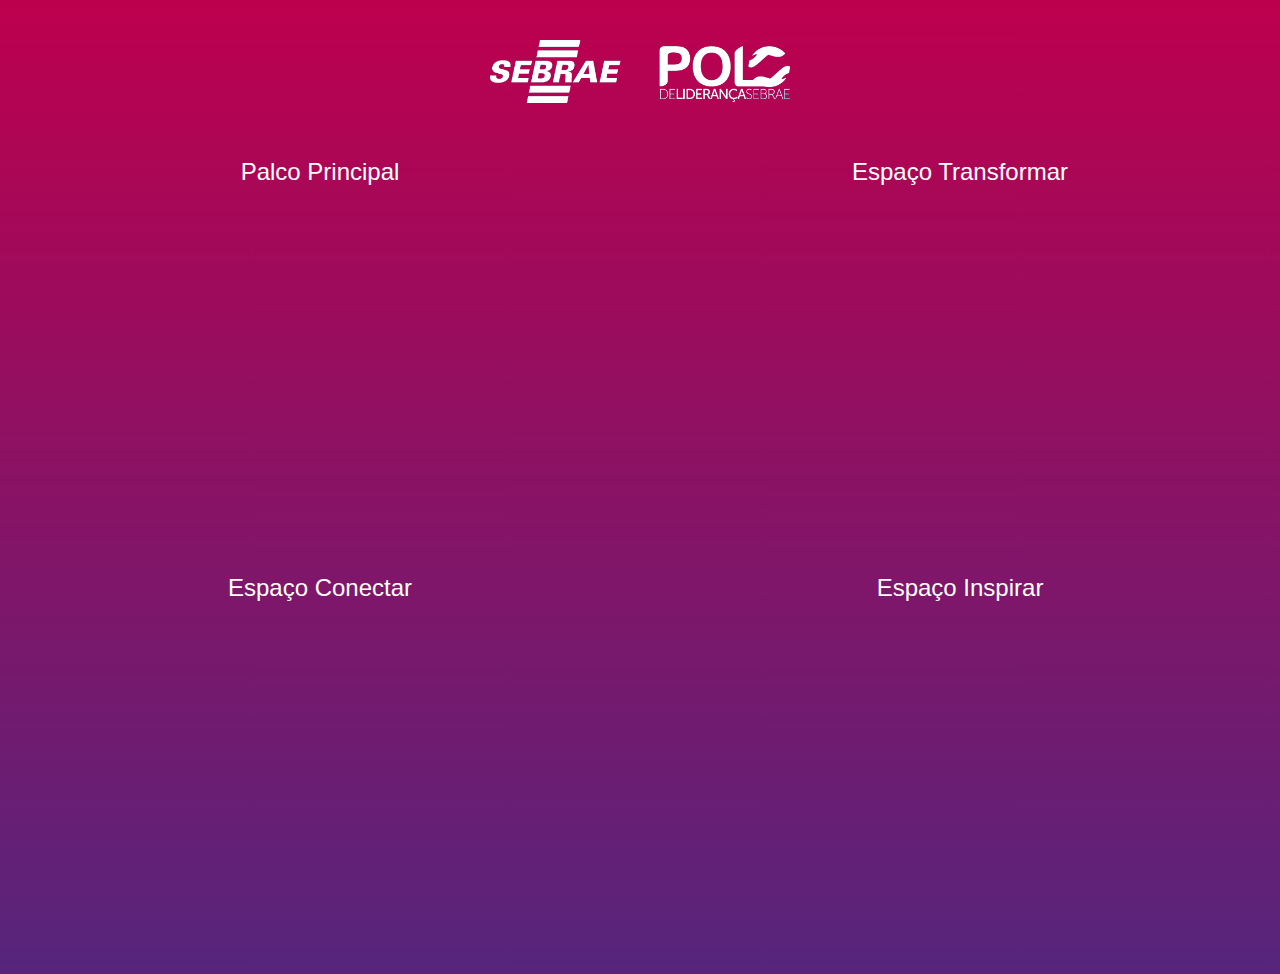
<file: aovivo/aovivo.html>
<!doctype html>
<html lang="pt-br">

<head>
    <!-- Required meta tags -->
    <meta charset="utf-8">
    <meta name="viewport" content="width=device-width, initial-scale=1, shrink-to-fit=no">

    <!-- Bootstrap CSS -->
    <link rel="stylesheet" href="https://stackpath.bootstrapcdn.com/bootstrap/4.3.1/css/bootstrap.min.css"
        integrity="sha384-ggOyR0iXCbMQv3Xipma34MD+dH/1fQ784/j6cY/iJTQUOhcWr7x9JvoRxT2MZw1T" crossorigin="anonymous">
    <link rel="stylesheet" href="/css/palcoprincipal.css">
    <title>Ao vivo | Sebrae Lideres em Movimento 360</title>
</head>

<body>

    <div class="background">
        <div class="container">
            <div class="row">
                <div class="col-lg-12 text-center" id="imglogo">
                    <img src="/aovivo/imgpesadelo/logo2.png" alt="">
                </div>
                <div class="col-lg-6" id="videoCase">
                    <h4>Palco Principal</h4>
                    <iframe width="100%" height="auto" src="https://www.youtube.com/embed/7gzKxD0JxAo" frameborder="0"
                        allow="accelerometer; autoplay; clipboard-write; encrypted-media; gyroscope; picture-in-picture"
                        allowfullscreen></iframe>
                </div>
                <div class="col-lg-6" id="videoCase">
                    <h4>Espaço Transformar</h4>
                <iframe width="100%" height="auto" src="https://www.youtube.com/embed/i3EAVcMaVgk"  frameborder="0" allow="accelerometer; autoplay; encrypted-media; gyroscope; picture-in-picture" allowfullscreen></iframe>
                </div>
                <div class="col-lg-6" id="videoCase">
                    <h4>Espaço Conectar</h4>
                    <iframe width="100%" height="auto" src="https://www.youtube.com/embed/8PhHRu6N21Q"  frameborder="0" allow="accelerometer; autoplay; encrypted-media; gyroscope; picture-in-picture" allowfullscreen></iframe>
                </div>
                <div class="col-lg-6" id="videoCase">
                    <h4>Espaço Inspirar</h4>
                    <iframe width="100%" height="auto" src="https://www.youtube.com/embed/XI1O33fAHiM"  frameborder="0" allow="accelerometer; autoplay; encrypted-media; gyroscope; picture-in-picture" allowfullscreen></iframe>
                </div>
            </div>
        </div>




        <!-- Optional JavaScript -->
        <!-- jQuery first, then Popper.js, then Bootstrap JS -->
        <script src="https://code.jquery.com/jquery-3.3.1.slim.min.js"
            integrity="sha384-q8i/X+965DzO0rT7abK41JStQIAqVgRVzpbzo5smXKp4YfRvH+8abtTE1Pi6jizo"
            crossorigin="anonymous"></script>
        <script src="https://cdnjs.cloudflare.com/ajax/libs/popper.js/1.14.7/umd/popper.min.js"
            integrity="sha384-UO2eT0CpHqdSJQ6hJty5KVphtPhzWj9WO1clHTMGa3JDZwrnQq4sF86dIHNDz0W1"
            crossorigin="anonymous"></script>
        <script src="https://stackpath.bootstrapcdn.com/bootstrap/4.3.1/js/bootstrap.min.js"
            integrity="sha384-JjSmVgyd0p3pXB1rRibZUAYoIIy6OrQ6VrjIEaFf/nJGzIxFDsf4x0xIM+B07jRM"
            crossorigin="anonymous"></script>
</body>

</html>
</file>
<file: css/enter.css>
.box1{
    background: url(/img/backg.jpg) top no-repeat;
    width: 100%;
    height: 100vh;
}

.box1 .container{
    max-width: 1250px;
}

#loginho{
    margin-top: 50px;
    margin-bottom: 100px;
}

#loginho img{
    width: 300px;
}

#logo{
    margin-top: 50px;
    text-align: center;
}

#logo img{
    width: 90%;
}

#selecione{
    margin-top: 50px;
    flex-direction: column;
    display: flex;
    align-items: center;
}

#selecione button:nth-child(1){
    background: url(/img/form.png) no-repeat #fff;
    height: 80px;
    width: 200px;
    border: none;
    color: #56267D;
    background-size: 40px;
    padding-left: 40px;
    background-position: 10px;
    border-radius: 5px;
}


#selecione button:nth-child(2){
    background: url(/img/user.png) no-repeat #fff;
    height: 80px;
    width: 200px;
    border: none;
    color: #56267D;
    background-size: 40px;
    padding-left: 40px;
    background-position: 10px;
    border-radius: 5px;
    margin-top: 10px;
}

#formCadastrar{
    display: none;
}

#formCadastrar p{
    color: #fff;
    font-weight: bold;
    font-size: 22px;
}


#formCadastrar input{
    height: 40px;
    padding-left: 15px;
    border-radius: 5px;
    border: none;
    margin-top: 5px;
    width: 45%;
}

#formCadastrar select{
    height: 40px;
    padding-left: 15px;
    border-radius: 5px;
    border: none;
    margin-top: 5px;
    width: 45%;
}

#formCadastrar button{
    background: #213480;
    border: none;
    color: #fff;
    width: 160px;
    height: 43px;
    border-radius: 5px;
    margin-top: 20px;
}

#formCadastrado{
    margin-top: 50px;
    display: none;
}

#formCadastrado input{
    height: 40px;
    padding-left: 15px;
    border-radius: 5px;
    border: none;
    margin-top: 5px;
    width: 65%;
}

#formCadastrado button{
    background: #213480;
    border: none;
    color: #fff;
    width: 160px;
    height: 40px;
    border-radius: 5px;
    margin-top: 20px;
    margin-left: 15px;
}


#formCadastrado p{
    color: #fff;
    font-weight: bold;
    font-size: 22px;
}

#alinha10{
    display: flex;
    justify-content: space-between;
    width: 89%;
}

#alinha10 img{
    width: 30px;
}

@media screen and (min-width: 300px) and (max-width: 998px){
    .box1 {
        background: url(/img/backg.jpg) top no-repeat;
        width: 100%;
        height: none;
    }
    #loginho {
        margin-top: 50px;
        margin-bottom: 50px;
    }
    #formCadastrar input {
        height: 40px;
        padding-left: 15px;
        border-radius: 5px;
        border: none;
        margin-top: 5px;
        width: 99%;
    }
    #alinha10 {
        display: flex;
        justify-content: space-between;
        width: 100%;
    }
    #formCadastrar select {
        height: 40px;
        padding-left: 15px;
        border-radius: 5px;
        border: none;
        margin-top: 5px;
        width: 49%;
    }
    #formCadastrar button {
       margin-bottom: 30px;
    }
    #formCadastrar {
        margin-top: 30px;
    }
    #formCadastrado input {
        height: 40px;
        padding-left: 15px;
        border-radius: 5px;
        border: none;
        margin-top: 5px;
        width: 100%;
    }
    #formCadastrado button {
        margin-left: 0;
    }
}
</file>
<file: css/modalaviso.css>
.background{
    background: url(/img/bg3.png) top no-repeat;
    width: 100%;
    height: 100vh;
}
#modalAviso .modal-content{

    border: none;
    border-radius: 10px;
}
#modalAviso .modal-header{
    border: none;
    display: flex;
    justify-content: flex-end;
}
#modalAviso .modal-header img{
    cursor: pointer;
}

#modalAviso .modal-header{
    border: none;
    background: linear-gradient(260deg, rgba(0,153,218,1) 0%, rgba(33,52,128,1) 100%);
    border-radius: 10px;
}
#modalAviso .modal-content{
    background-color: transparent;
    text-align: left;
    background: linear-gradient(260deg, rgba(0,153,218,1) 0%, rgba(33,52,128,1) 100%);
}
#modalAviso .modal-dialog{
        max-width: 840px;
}
#modalAviso .modal-content .modal-body p{
    color: #DAD716;
    font-size: 25px;
    margin-top: -10px;
}




#modalAviso .modal-content .modal-body #btnAviso{
    display: flex;
    justify-content: space-between;
    margin-bottom: 50px;
    padding-top: 35px;
}
  
#modalAviso .modal-content .modal-body #btnAviso button{
    cursor: pointer;
    border: none;
    color: #fff;
    height: 43px;
    border-radius: 4px;
    width: 190px;
    background: url(/img/iconaviso.png) no-repeat #57A597;
    padding-left: 25px;
    background-position: 3px;
    font-size: 14px;
}


@media screen and (max-width: 725px){
    #modalAviso .modal-content .modal-body #btnAviso {
        display: flex;
        justify-content: center;
        margin-bottom: 50px;
        padding-top: 35px;
        flex-direction: column;
        align-items: center;
    }

    #modalAviso .modal-content .modal-body #btnAviso button{
     margin-bottom: 15px;
    
    }
    

}
</file>
<file: css/modalfoto1.css>
.background{
    background: url(/img/bg3.png) top no-repeat;
    width: 100%;
    height: 100vh;
}

#modalFoto1 .modal-dialog {
    max-width: 1280px;
}


#modalFoto1 .modal-content{
    background: rgb(86,37,124);
    background: linear-gradient(0deg, rgba(86,37,124,1) 0%, rgba(189,0,78,1) 100%);
    border: none;
}

#modalFoto1 .modal-header{
    border: none;
    display: flex;
    justify-content: flex-end;
}

#modalFoto1 .modal-header img{
    cursor: pointer;
}

#modalFoto1 .modal-body{
    padding:0;
}
#modalFoto1 .modal-body #foto{
    padding: 0;
}

#modalFoto1 .modal-body #foto img{
    width: 100%;
}


#modalFotoVisualiza .modal-dialog {
    max-width: 1380px;
}




#modalFotoVisualiza .modal-content{
    background: rgb(86,37,124);
    background: linear-gradient(0deg, rgba(86,37,124,1) 0%, rgba(189,0,78,1) 100%);
    border: none;
}

#modalFotoVisualiza .modal-header{
    border: none;
    display: flex;
    justify-content: flex-end;
}

#modalFotoVisualiza .modal-header img{
    cursor: pointer;
}

#modalFotoVisualiza .modal-body{
    padding:0;
}
#modalFotoVisualiza .modal-body #foto{
    padding: 0;
}

#modalFotoVisualiza .modal-body #foto img{
    width: 100%;
}
</file>
<file: css/modalpdf1.css>
.background{
    background: url(/img/bg3.png) top no-repeat;
    width: 100%;
    height: 100vh;
}

#modalPdf1 .modal-dialog {
    max-width: 740px;
}


#modalPdf1 .modal-content{
    background: rgb(86,37,124);
    background: linear-gradient(0deg, rgba(86,37,124,1) 0%, rgba(189,0,78,1) 100%);
    border: none;
}

#modalPdf1 .modal-header{
    border: none;
    display: flex;
    justify-content: flex-end;
}

#modalPdf1 .modal-header img{
    cursor: pointer;
}
#modalPdf1 .modal-body #info h6{
    color: #DAD716;
    font-size: 31px;
}

#modalPdf1 .modal-body #info p:nth-child(2){
    color: #fff;
    padding-top: 10px;
}

#modalPdf1 .modal-body #info p:nth-child(3){
    color: #fff;
}

#modalPdf1 .modal-body #download{
    background: #213480;
height: 370px;
display: flex;
flex-direction: column;
align-items: center;
margin-bottom: 50px;
justify-content: center;
}


#modalPdf1 .modal-body #download img{
    width: 50px;
    margin-bottom: 15px;
}

#modalPdf1 .modal-body #download p:nth-child(2){
    color: #DAD716;
    margin-bottom: 0;
    font-weight: bold;
}
#modalPdf1 .modal-body #download p:nth-child(3){
    color: #fff;
}
</file>
<file: css/modalpdf2.css>
.background{
    background: url(/img/bg3.png) top no-repeat;
    width: 100%;
    height: 100vh;
}

#modalPdf2 .modal-dialog {
    max-width: 740px;
}


#modalPdf2 .modal-content{
    background: rgb(86,37,124);
    background: linear-gradient(0deg, rgba(86,37,124,1) 0%, rgba(189,0,78,1) 100%);
    border: none;
}

#modalPdf2 .modal-header{
    border: none;
    display: flex;
    justify-content: flex-end;
}

#modalPdf2 .modal-header img{
    cursor: pointer;
}
#modalPdf2 .modal-body{
    padding: 0;
}

#modalPdf2 .modal-body #info h6{
    color: #DAD716;
    font-size: 31px;
}

#modalPdf2 .modal-body #info p:nth-child(2){
    color: #fff;
    padding-top: 10px;
}

#modalPdf2 .modal-body #info p:nth-child(3){
    color: #fff;
}

#modalPdf2 .modal-body #download{
    background: rgb(0,153,218);
background: linear-gradient(0deg, rgba(0,153,218,1) 0%, rgba(33,52,128,1) 100%);
height: 370px;
display: flex;
flex-direction: column;
align-items: center;
margin-bottom: 0px;
justify-content: center;
}


#modalPdf2 .modal-body #download2{
    background: rgb(86,37,124);
    background: linear-gradient(0deg, rgba(86,37,124,1) 0%, rgba(189,0,78,1) 100%);
height: 370px;
display: flex;
flex-direction: column;
align-items: center;
margin-bottom: 0px;
justify-content: center;
}


#modalPdf2 .modal-body #download img{
    width: 50px;
    margin-bottom: 15px;
}

#modalPdf2 .modal-body #download p:nth-child(2){
    color: #DAD716;
    margin-bottom: 0;
    font-weight: bold;
    text-align: center;
}
#modalPdf2 .modal-body #download p:nth-child(3){
    color: #fff;
    text-align: center;
}


#modalPdf2 .modal-body #download2 img{
    width: 50px;
    margin-bottom: 15px;
}

#modalPdf2 .modal-body #download2 p:nth-child(2){
    color: #DAD716;
    margin-bottom: 0;
    font-weight: bold;
    text-align: center;
}
#modalPdf2 .modal-body #download2 p:nth-child(3){
    color: #fff;
    text-align: center;
}
</file>
<file: css/modalPesquisa.css>
.background{
    background: url(/img/bg3.png) top no-repeat;
    width: 100%;
    height: 100vh;
}
#modalPesquisa .modal-content{

    border: none;
    border-radius: 10px;
}
#modalPesquisa .modal-header{
    border: none;
    display: flex;
    justify-content: flex-end;
}
#modalPesquisa .modal-header img{
    cursor: pointer;
}

#modalPesquisa .modal-header{
    border: none;
    background: linear-gradient(260deg, rgba(0,153,218,1) 0%, rgba(33,52,128,1) 100%);
    border-radius: 10px;
}
#modalPesquisa .modal-content{
    background-color: transparent;
    text-align: left;
}
#modalPesquisa .modal-dialog{
        max-width: 680px;
}
#modalPesquisa .modal-content .modal-body p{
    color: #DAD716;
    font-size: 18px;
    margin-top: -10px;
}
#modalPesquisa .modal-content .modal-body label{
    color: #fff;
    margin-left: 15px;
    margin-right: 3px;
   
}

#modalPesquisa .modal-content .modal-body{
    padding: 0;
}


#modalPesquisa .modal-content .modal-body .nota_conteudo{
    background: linear-gradient(260deg, rgba(0,153,218,1) 0%, rgba(33,52,128,1) 100%);
    padding-left: 25px;
    border-radius: 10px;
}

#modalPesquisa .modal-content .modal-body .nota_conteudo_radio{
    display: flex;
    flex-direction: row;
}

#modalPesquisa .modal-content .modal-body .nota_conteudo_radio input{
    margin-top: 7px;
    margin-left: 2px;
}

#modalPesquisa .modal-content .modal-body .comentario {
    display: none;
    margin-top: 30px;
    padding-left: 25px;
    background: linear-gradient(260deg, rgba(0,153,218,1) 0%, rgba(33,52,128,1) 100%);
    height: 180px;
    padding-top: 34px;
    border-radius: 10px;
}
#modalPesquisa .modal-content .modal-body .comentario #comentario_enviar{
    width: 80%;
    border: none;
    padding-left: 15px;
    height: 43px;
}
#modalPesquisa .modal-content .modal-body .comentario #enviarPesquisa{
    width: 115px;
    height: 43px;
    background-color: #69A5D6;
    color: #fff;
    font-weight: 500;
    transition-duration: 0.5s;
    border: none;
    transition-property: transform;
}
#modalPesquisa .modal-content .modal-body .comentario #enviarPesquisa:hover{
    transform: scale(1.1);
}

@media screen and (max-width: 725px){
    #modalPesquisa .modal-content .modal-body .nota_conteudo_radio{
        flex-direction: column;
    }
    #modalPesquisa .modal-content .modal-body .comentario {
        height: 270px;
     
    }
    #modalPesquisa .modal-content .modal-body .comentario #enviarPesquisa {
    
        margin-top: 15px;
    }
}


#sucess{
    margin-top: 20px!important;
    color: #5de25d!important;
}
</file>
<file: css/modalselecione.css>
.background{
    background: url(/img/bg3.png) top no-repeat;
    width: 100%;
    height: 100vh;
}

#modalSelecione .modal-dialog {
    max-width: 780px;
}


#modalSelecione .modal-content{
    background: rgb(86,37,124);
    background: linear-gradient(0deg, rgba(86,37,124,1) 0%, rgba(189,0,78,1) 100%);
    border: none;
}

#modalSelecione .modal-header{
    border: none;
    display: flex;
    justify-content: flex-end;
}

#modalSelecione .modal-header img{
    cursor: pointer;
}
#modalSelecione .modal-body #info h6{
    color: #DAD716;
    font-size: 31px;
}

#modalSelecione .modal-body #info p:nth-child(2){
    color: #fff;
    padding-top: 10px;
}

#modalSelecione .modal-body #info p:nth-child(3){
    color: #fff;
}



#modalSelecione .modal-body #download{
    
background: #213480;
height: 370px;
display: flex;
flex-direction: column;
align-items: center;
margin-bottom: 50px;
justify-content: center;
}


#modalSelecione .modal-body #download img {
    width: 50px;
    margin-bottom: 15px;
}

#modalSelecione .modal-body #download p:nth-child(2) {
    color: #DAD716;
    margin-bottom: 0;
    font-weight: bold;
}


#modalSelecione .modal-body #download p:nth-child(3) {
    color: #fff;
}
</file>
<file: css/modalvideo1.css>
.background{
    background: url(/img/bg3.png) top no-repeat;
    width: 100%;
    height: 100vh;
}

#modalVideo1 .modal-dialog {
    max-width: 980px;
}


#modalVideo1 .modal-content{
    background: rgb(86,37,124);
    background: linear-gradient(0deg, rgba(86,37,124,1) 0%, rgba(189,0,78,1) 100%);
    border: none;
}

#modalVideo1 .modal-header{
    border: none;
    display: flex;
    justify-content: flex-end;
}

#modalVideo1 .modal-header img{
    cursor: pointer;
}
#modalVideo1 .modal-body #info h6{
    color: #DAD716;
    font-size: 31px;
}

#modalVideo1 .modal-body #info p:nth-child(2){
    color: #fff;
    padding-top: 10px;
}

#modalVideo1 .modal-body #info p:nth-child(3){
    color: #fff;
}

#modalVideo1 .modal-body #video iframe{
    height: 320px;
}
</file>
<file: css/modalvideo2.css>
.background{
    background: url(/img/bg3.png) top no-repeat;
    width: 100%;
    height: 100vh;
}

#modalVideo2 .modal-dialog {
    max-width: 1280px;
}


#modalVideo2 .modal-content{
    background: rgb(86,37,124);
    background: linear-gradient(0deg, rgba(86,37,124,1) 0%, rgba(189,0,78,1) 100%);
    border: none;
}

#modalVideo2 .modal-header{
    border: none;
    display: flex;
    justify-content: flex-end;
}

#modalVideo2 .modal-header img{
    cursor: pointer;
}
#modalVideo2 .modal-body #info h6{
    color: #DAD716;
    font-size: 31px;
}

#modalVideo2 .modal-body #info p:nth-child(2){
    color: #fff;
    padding-top: 10px;
}

#modalVideo2 .modal-body #info p:nth-child(3){
    color: #fff;
}

#modalVideo2 .modal-body #video iframe{
    height: 220px;
    width: 30%;
    margin-left: 15px;
}
</file>
<file: css/modalvideo3.css>
.background{
    background: url(/img/bg3.png) top no-repeat;
    width: 100%;
    height: 100vh;
}

#modalVideo3 .modal-dialog {
    max-width: 980px;
}


#modalVideo3 .modal-content{
    background: rgb(86,37,124);
    background: linear-gradient(0deg, rgba(86,37,124,1) 0%, rgba(189,0,78,1) 100%);
    border: none;
}

#modalVideo3 .modal-header{
    border: none;
    display: flex;
    justify-content: flex-end;
}

#modalVideo3 .modal-header img{
    cursor: pointer;
}
#modalVideo3 .modal-body #info h6{
    color: #DAD716;
    font-size: 31px;
}

#modalVideo3 .modal-body #info p:nth-child(2){
    color: #fff;
    padding-top: 10px;
}

#modalVideo3 .modal-body #info p:nth-child(3){
    color: #fff;
}

#modalVideo3 .modal-body #video iframe{
    height: 320px;
}

#modalVideo3 .modal-body #video input{
    width: 80%;
height: 43px;
margin-top: 20px;
border: none;
border-radius: 5px;
padding-left: 20px;
}


#modalVideo3 .modal-body #video button{
    width: 110px;
height: 44px;
border: none;
border-radius: 5px;
font-weight: bold;
background: #d835d3;
color: #fff;
}


#modalVideo3 .modal-body #video p{
    color: #39ff39;
    margin-top: 10px;
}
</file>
<file: css/modalvideoanteriores.css>
.background{
    background: url(/img/bg3.png) top no-repeat;
    width: 100%;
    height: 100vh;
}



@font-face {
    font-family: fonttitle;
    src: url(/fonts/DINNextLTPro-Condensed.otf);
  }


  @font-face {
    font-family: fontsub;
    src: url(/fonts/DINNextLTPro-LightCondensed.otf);
  }

  
  @font-face {
    font-family: fontreg;
    src: url(/fonts/DINPro-Regular.otf);
  }

#modalVideoAnteriores .modal-dialog {
    max-width: 740px;
}


#modalVideoAnteriores .modal-content{
    background: rgb(86,37,124);
    background: linear-gradient(0deg, rgba(86,37,124,1) 0%, rgba(189,0,78,1) 100%);
    border: none;
}

#modalVideoAnteriores .modal-header{
    border: none;
    display: flex;
    justify-content: flex-end;
}

#modalVideoAnteriores .modal-header img{
    cursor: pointer;
}
#modalVideoAnteriores .modal-body #info h6{
    color: #DAD716;
    font-size: 31px;
}

#modalVideoAnteriores .modal-body #info p:nth-child(2){
    color: #fff;
    padding-top: 10px;
}

#modalVideoAnteriores .modal-body #info p:nth-child(3){
    color: #fff;
}

#modalVideoAnteriores .modal-body #download{
    background: #213480;
height: 370px;
display: flex;
flex-direction: column;
align-items: center;
margin-bottom: 50px;
justify-content: center;
}


#modalVideoAnteriores .modal-body #download img{
    width: 50px;
    margin-bottom: 15px;
}

#modalVideoAnteriores .modal-body #download p:nth-child(2){
    color: #DAD716;
    margin-bottom: 0;
    font-weight: bold;
}
#modalVideoAnteriores .modal-body #download p:nth-child(3){
    color: #fff;
}


#diaSelecione button{
    background: transparent;
    border: 1px solid #fff;
    width: 100px;
    height: 40px;
    color: #ffe600;
    margin-right: 25px
}

#diaSelecione button:focus {
    background: #213480;
    border: 1px solid #ffe600;
    width: 100px;
    height: 40px;
    color: #fff;
    margin-right: 25px;
}


#modalVideoAnteriores #titulo h4{
    text-align: center;
    margin-bottom: 55px;
    color: #fff;
}


#diaSelecione{
    display: flex;
    align-items: center;
    align-content: center;
    justify-content: center;
    margin-bottom: 50px;
}


#modalVideoAnteriores #borda {
    border: 1px solid #fff;
    padding-top: 25px;
    border-radius: 15px;
    overflow-y: auto;
    height: 360px;
}
#modalVideoAnteriores #itemVideo{
    border-bottom: 1px solid #fff;
    padding: 15px;
}

#modalVideoAnteriores #lateral{
    border-right: 1px solid #d4d448;
    display: flex;
    justify-content: center;
    align-items: center;
    align-content: center;
}
#modalVideoAnteriores #infoLateral h6{
    color: #ffe600;
font-size: 23px;
text-transform: uppercase;
font-family: 'fonttitle', sans-serif;
    font-style: italic;

}

#modalVideoAnteriores #infoLateral p:nth-child(2){
    color: #fff;
    margin-bottom: 2px;
    text-transform: uppercase;
    font-family: 'fontreg', sans-serif;
}
#modalVideoAnteriores #infoLateral p:nth-child(3){
    color: #fff;
    font-family: 'fontsub', sans-serif;
}

 #itemVideo28, #itemVideo29{
    display: none;
}


@media screen and (min-width: 300px) and (max-width: 725px){
    #modalVideoAnteriores #lateral {
        border-right: none;
        display: flex;
        justify-content: end;

        margin-bottom: 15px;
    }
    #diaSelecione button {
        margin-right: 0;
    }
    
}

#itemVideo a:hover{
    text-decoration: none;
}



/* width */
::-webkit-scrollbar {
    width: 10px;
  }
  
  /* Track */
  ::-webkit-scrollbar-track {
    box-shadow: inset 0 0 5px grey; 
  }
   
  /* Handle */
  ::-webkit-scrollbar-thumb {
    background: #213480; 
    border-radius: 10px;
  }
</file>
<file: css/palcoprincipal.css>
.background{
    background: rgb(86,37,124);
    background: linear-gradient(0deg, rgba(86,37,124,1) 0%, rgba(189,0,78,1) 100%);
    width: 100%;
    
}
.background .container{
    max-width: 1370px;
}


#videoCase{
    margin-bottom: 50px;
}
#videoCase h4{
    color: #fff;
    margin-bottom: 15px;
    margin-top: 15px;
    text-align: center;
}

#videoCase iframe {
    height: 300px;
}
#imglogo img{
    width: 380px;
    padding: 40px;
}

@media screen and (min-width: 300px) and (max-width: 500px){
    #imglogo img{
      width: 100%;

    }
}
</file>
